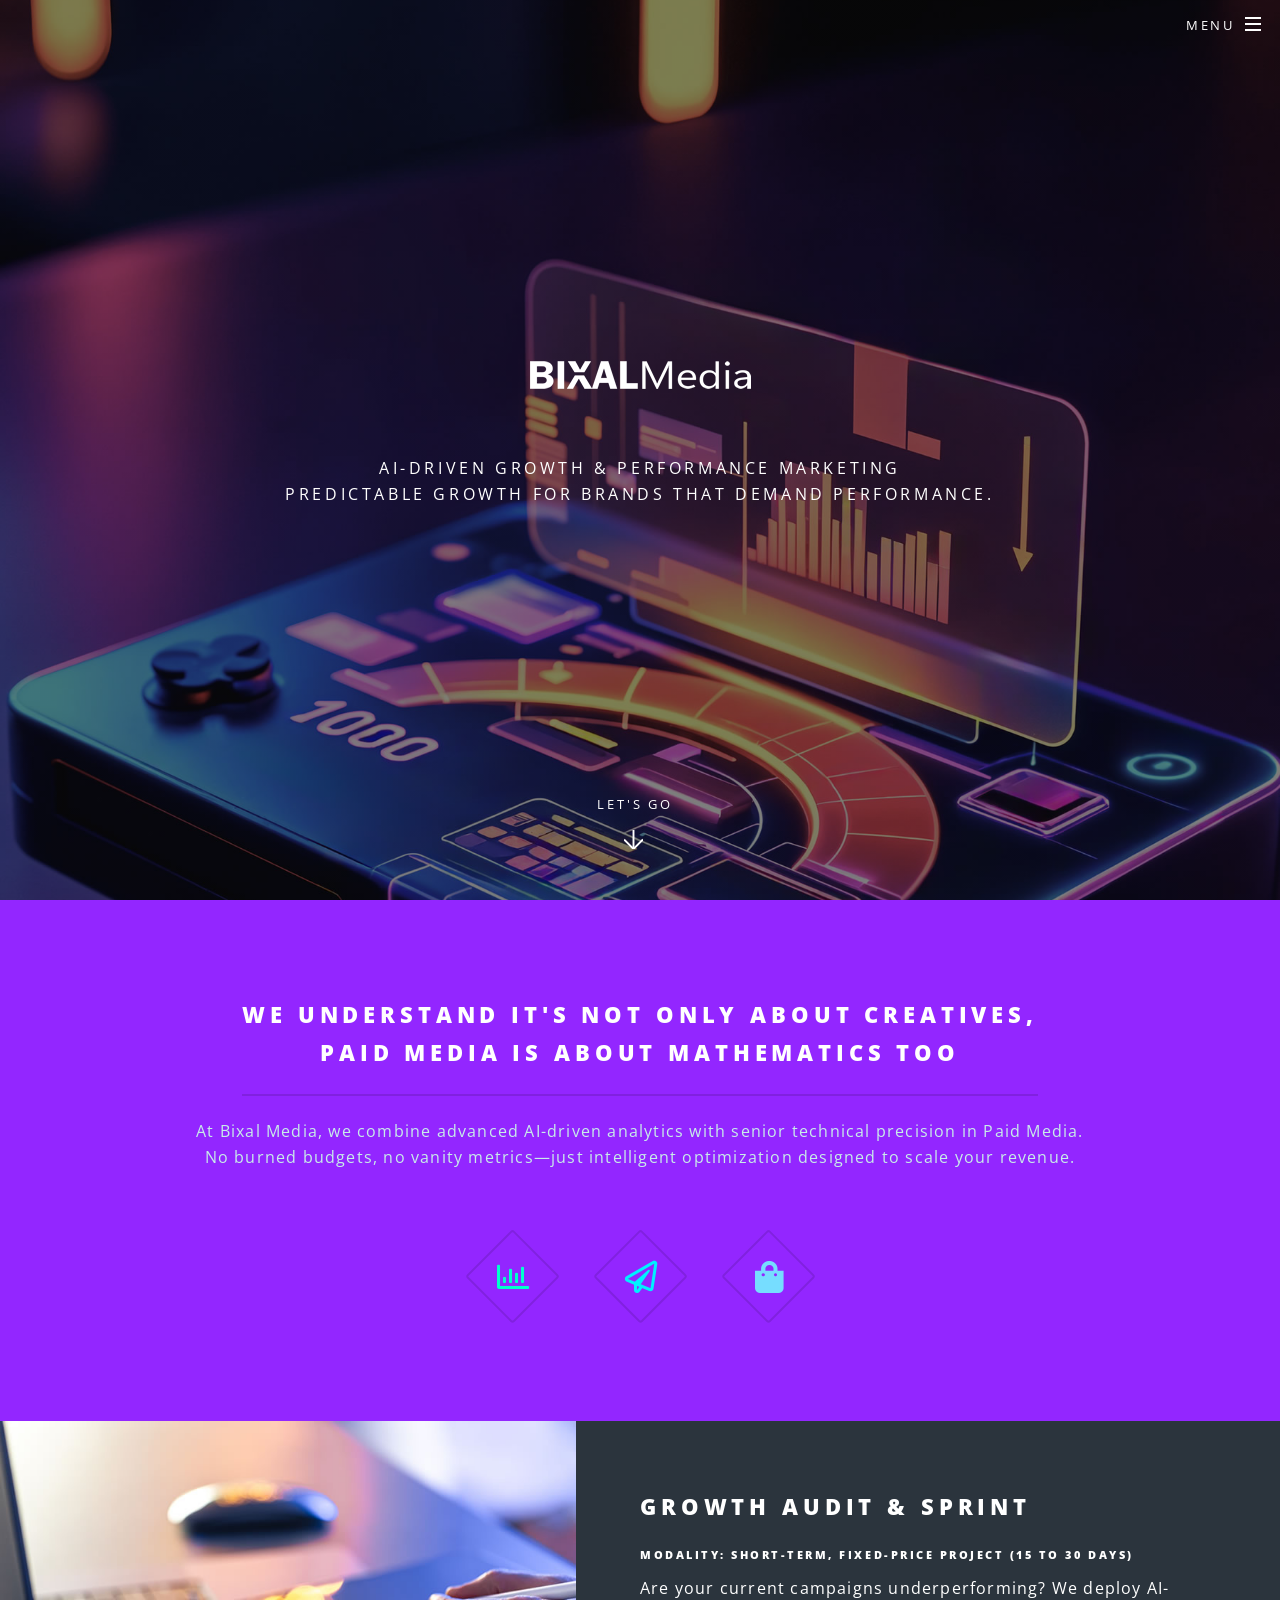
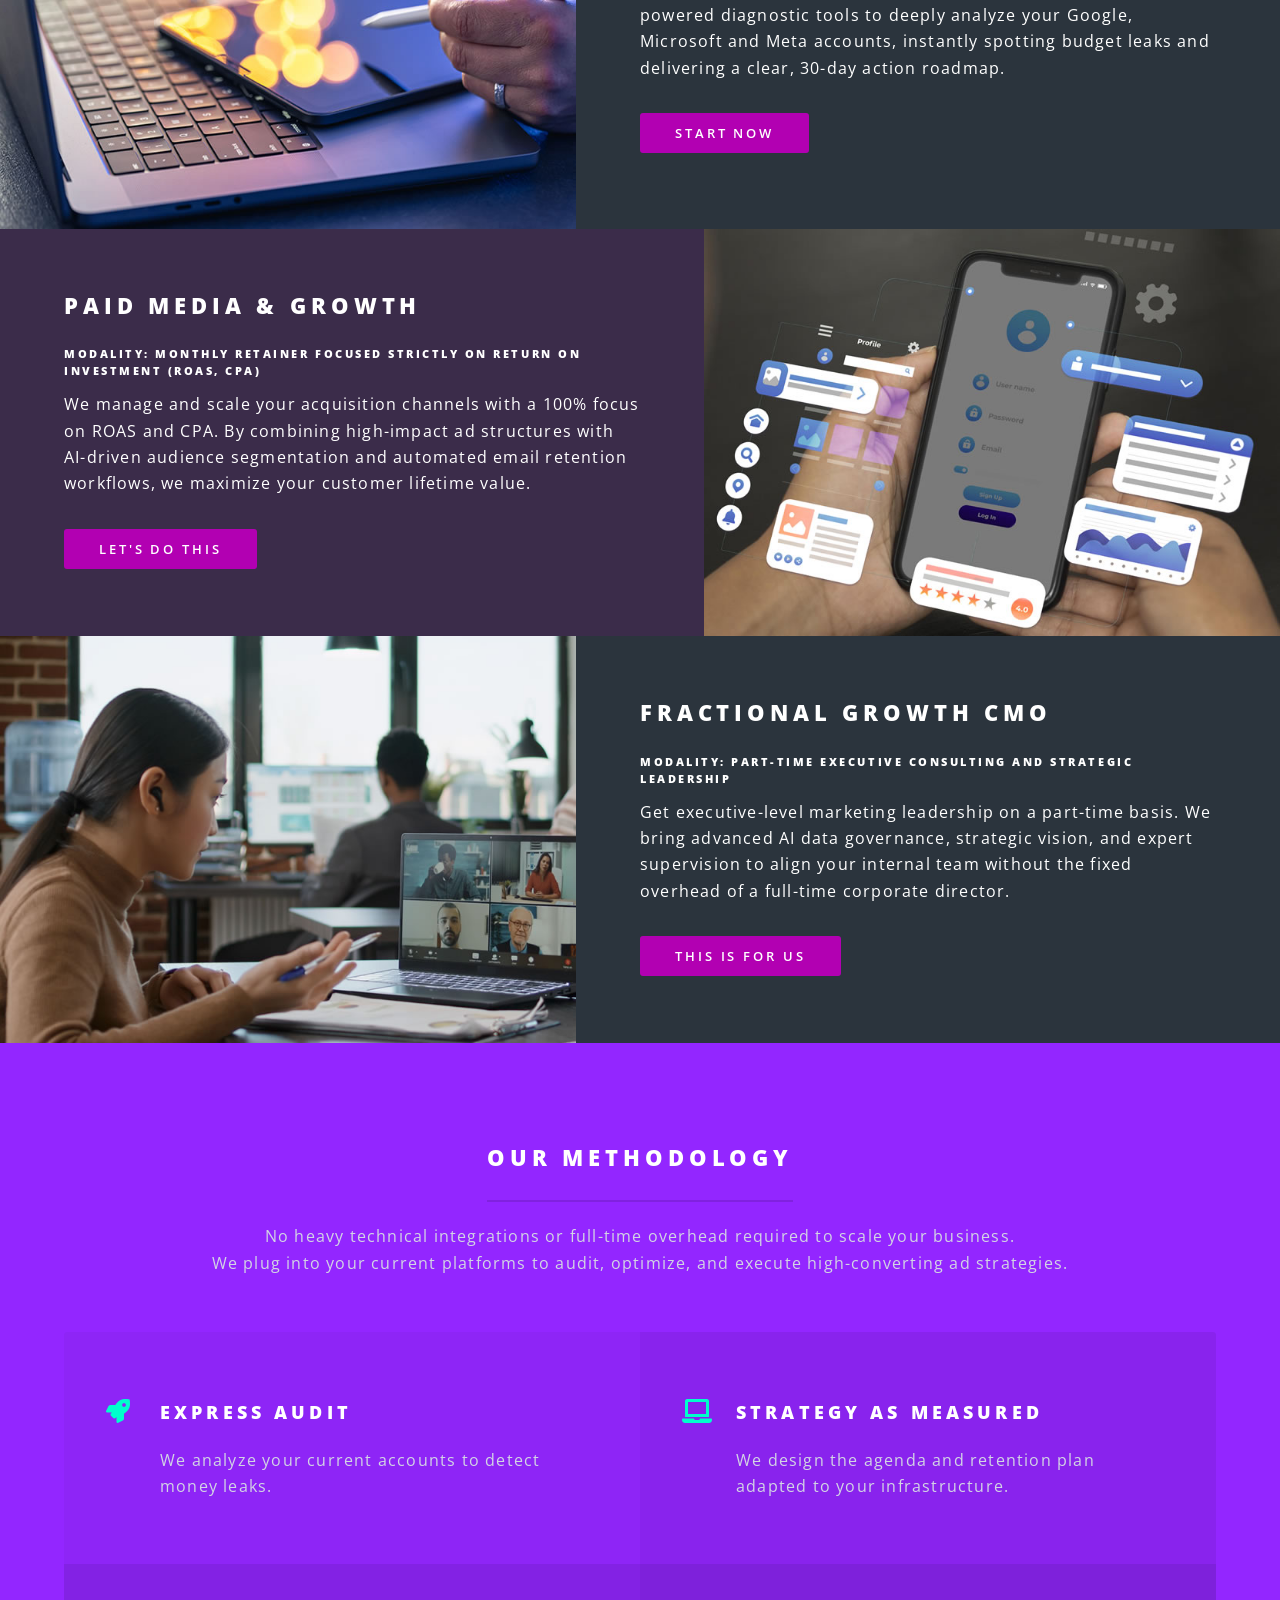
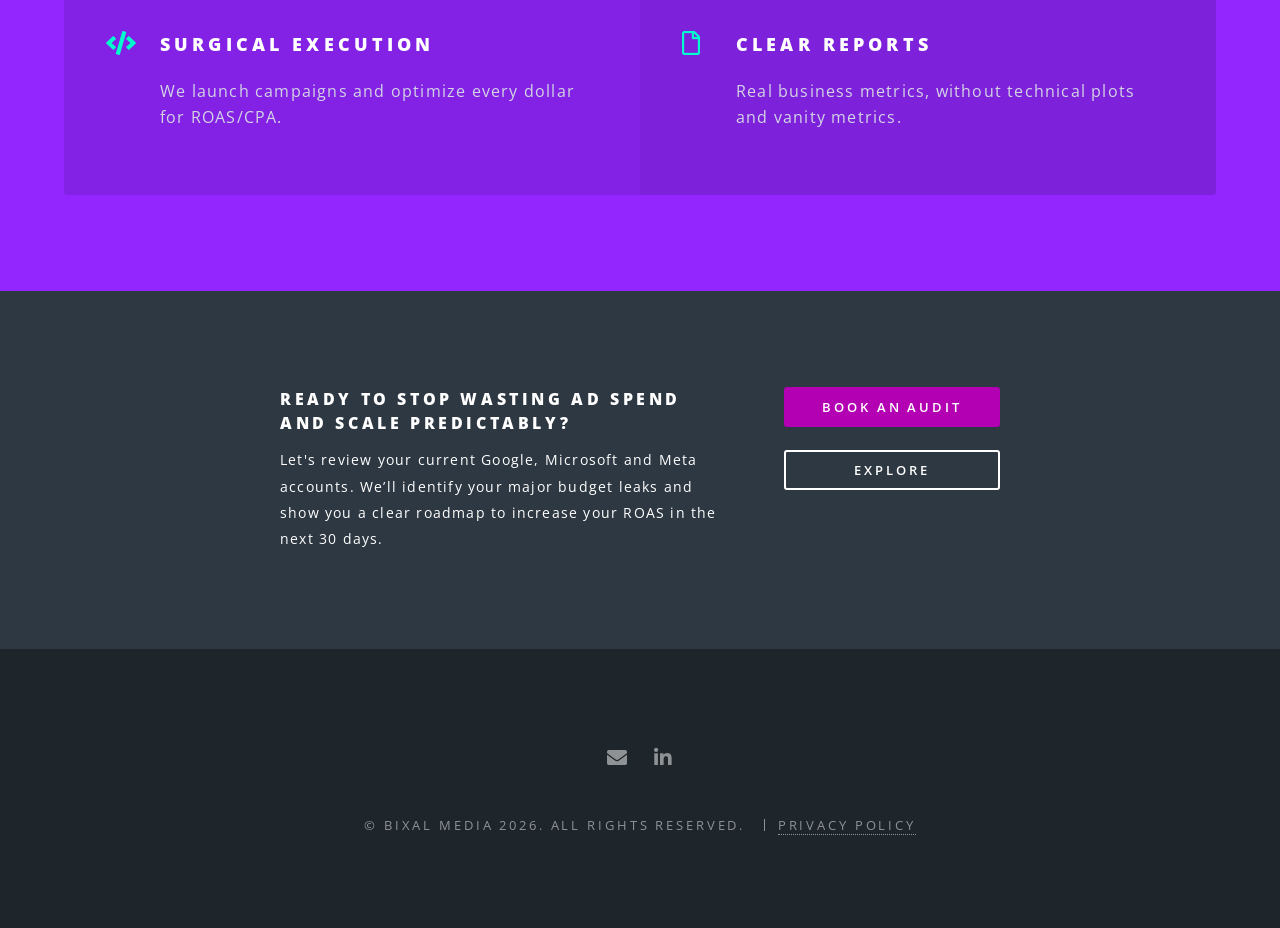
<file: index.html>
<!DOCTYPE HTML>
<!--
    Spectral by HTML5 UP
    html5up.net | @ajlkn
    Free for personal and commercial use under the CCA 3.0 license (html5up.net/license)
-->
<html>
    <head>
        <title>Bixal Media | AI-Driven Growth & Paid Media Agency</title>
        <meta charset="utf-8" />
        <link rel="icon" type="image/x-icon" href="images/favicon.ico" />
        <meta name="viewport" content="width=device-width, initial-scale=1, user-scalable=no" />
        <link rel="stylesheet" href="assets/css/main.css" />
        <link rel="stylesheet" href="assets/css/fontawesome-all.min.css" />
        <noscript><link rel="stylesheet" href="assets/css/noscript.css" /></noscript>
        <script>function initApollo(){var n=Math.random().toString(36).substring(7),o=document.createElement("script");
o.src="https://assets.apollo.io/micro/website-tracker/tracker.iife.js?nocache="+n,o.async=!0,o.defer=!0,
o.onload=function(){window.trackingFunctions.onLoad({appId:"6af3b6196825a4000ca5fc18"})},
document.head.appendChild(o)}initApollo();</script>
    </head>
    <body class="landing is-preload">

        <!-- Page Wrapper -->
            <div id="page-wrapper">

                <!-- Header -->
                    <header id="header" class="alt">
                        <h1><a href="index.html"><img src="images/logobar.png" alt="Bixal Media Logo" /></a></h1>
                        <nav id="nav">
                            <ul>
                                <li class="special">
                                    <a href="#menu" class="menuToggle"><span>Menu</span></a>
                                    <div id="menu">
                                        <ul>
                                            <li><a href="index.html">Home</a></li>
                                            <li><a href="growthauditandsprint.html">Growth Audit & Sprint</a></li>
                                            <li><a href="paidmediaandgrowth.html">Paid Media & Growth</a></li>
                                            <li><a href="fractionalgrowthcmo.html">Fractional Growth CMO</a></li>
                                            <li><a href="mailto:jonathan@bixalmedia.com">Get in touch</a></li>
                                        </ul>
                                    </div>
                                </li>
                            </ul>
                        </nav>
                    </header>

                <!-- Banner -->
                    <section id="banner">
                        <div class="inner">
                            <img src="images/logo.png" alt="Bixal Media" />
                            <p><br /></p>
                            <p>AI-DRIVEN GROWTH & PERFORMANCE MARKETING<br />
                            Predictable growth for brands that demand performance.</p>
                        </div>
                        <a href="#one" class="more scrolly">Let's go</a>
                    </section>

                <!-- One -->
                    <section id="one" class="wrapper style1 special">
                        <div class="inner">
                            <header class="major">
                                <h2>We understand it's not only about creatives,<br />
                                Paid Media is about mathematics too</h2>
                                <p>At Bixal Media, we combine advanced AI-driven analytics with senior technical precision in Paid Media.<br />
                                No burned budgets, no vanity metrics—just intelligent optimization designed to scale your revenue.</p>
                            </header>
                            <ul class="icons major">
                                <li><span class="icon fa-chart-bar major style1"><span class="label">Analytics</span></span></li>
                                <li><span class="icon fa-paper-plane major style2"><span class="label">Outreach</span></span></li>
                                <li><span class="icon solid fa-shopping-bag major style3"><span class="label">Ecommerce</span></span></li>
                            </ul>
                        </div>
                    </section>

                <!-- Two -->
                    <section id="two" class="wrapper alt style2">
                        <section class="spotlight">
                            <div class="image"><img src="images/services01.jpg" alt="Growth Audit & Sprint" /></div>
                            <div class="content">
                                <h2>Growth Audit & Sprint</h2>
                                <h6>Modality: Short-term, fixed-price project (15 to 30 days)</h6>
                                <p>Are your current campaigns underperforming? We deploy AI-powered diagnostic tools to deeply
                                analyze your Google, Microsoft and Meta accounts, instantly spotting budget leaks and
                                delivering a clear, 30-day action roadmap.</p>
                                <ul class="actions stacked">
                                    <li><a href="growthauditandsprint.html" class="button primary small">Start now</a></li>
                                </ul>
                            </div>
                        </section>
                        <section class="spotlight">
                            <div class="image"><img src="images/services02.jpg" alt="Paid Media & Growth" /></div>
                            <div class="content">
                                <h2>Paid Media & Growth</h2>
                                <h6>Modality: Monthly retainer focused strictly on return on investment (ROAS, CPA)</h6>
                                <p>We manage and scale your acquisition channels with a 100% focus on ROAS and CPA. By combining
                                high-impact ad structures with AI-driven audience segmentation and automated email retention
                                workflows, we maximize your customer lifetime value.</p>
                                <ul class="actions stacked">
                                    <li><a href="paidmediaandgrowth.html" class="button primary small">Let's do this</a></li>
                                </ul>
                            </div>
                        </section>
                        <section class="spotlight">
                            <div class="image"><img src="images/services03.jpg" alt="Fractional Growth CMO" /></div>
                            <div class="content">
                                <h2>Fractional Growth CMO</h2>
                                <h6>Modality: Part-time executive consulting and strategic leadership</h6>
                                <p>Get executive-level marketing leadership on a part-time basis. We bring advanced AI data governance,
                                strategic vision, and expert supervision to align your internal team without the fixed overhead of a
                                full-time corporate director.</p>
                                <ul class="actions stacked">
                                    <li><a href="fractionalgrowthcmo.html" class="button primary small">This is for us</a></li>
                                </ul>
                            </div>
                        </section>
                    </section>

                <!-- Three -->
                    <section id="three" class="wrapper style3 special">
                        <div class="inner">
                            <header class="major">
                                <h2>Our methodology</h2>
                                <p>No heavy technical integrations or full-time overhead required to scale your business.<br />
                                We plug into your current platforms to audit, optimize, and execute high-converting ad strategies.</p>
                            </header>
                            <ul class="features">
                                <li class="icon solid fa-rocket">
                                    <h3>Express Audit</h3>
                                    <p>We analyze your current accounts to detect money leaks.</p>
                                </li>
                                <li class="icon solid fa-laptop">
                                    <h3>Strategy as Measured</h3>
                                    <p>We design the agenda and retention plan adapted to your infrastructure.</p>
                                </li>
                                <li class="icon solid fa-code">
                                    <h3>Surgical Execution</h3>
                                    <p>We launch campaigns and optimize every dollar for ROAS/CPA.</p>
                                </li>
                                <li class="icon fa-file">
                                    <h3>Clear Reports</h3>
                                    <p>Real business metrics, without technical plots and vanity metrics.</p>
                                </li>
                            </ul>
                        </div>
                    </section>

                <!-- CTA -->
                    <section id="cta" class="wrapper style4">
                        <div class="inner">
                            <header>
                                <h4>Ready to stop wasting ad spend and scale predictably?</h4>
                                <p>Let's review your current Google, Microsoft and Meta accounts. We’ll identify your major
                                budget leaks and show you a clear roadmap to increase your ROAS in the next 30 days.</p>
                            </header>
                            <ul class="actions stacked">
                                <li><a href="https://calendar.app.google/JxjSVGL3PiQf3pKW9" class="button fit primary" target="_blank"
                                rel="noopener noreferrer">Book an Audit</a></li>
                                <li><a href="growthauditandsprint.html" class="button fit">Explore</a></li>
                            </ul>
                        </div>
                    </section>

                <!-- Footer -->
                    <footer id="footer">
                        <ul class="icons">
                             <li><a href="mailto:jonathan@bixalmedia.com" class="icon solid fa-envelope">
                            <span class="label">Email</span></a></li>
                             <li><a href="https://www.linkedin.com/company/bixal-media" target="_blank" class="icon brands fa-linkedin-in">
                            <span class="label">LinkedIn</span></a></li>
                        </ul>
                        <ul class="copyright">
                           <li>&copy; Bixal Media 2026. All rights reserved.</li>
                           <li><a href="privacypolicy.html">Privacy policy</a></li>
                        </ul>
                    </footer>

            </div>

        <!-- Scripts -->
            <script src="assets/js/jquery.min.js"></script>
            <script src="assets/js/jquery.scrollex.min.js"></script>
            <script src="assets/js/jquery.scrolly.min.js"></script>
            <script src="assets/js/browser.min.js"></script>
            <script src="assets/js/breakpoints.min.js"></script>
            <script src="assets/js/util.js"></script>
            <script src="assets/js/main.js"></script>

    </body>
</html>
</file>
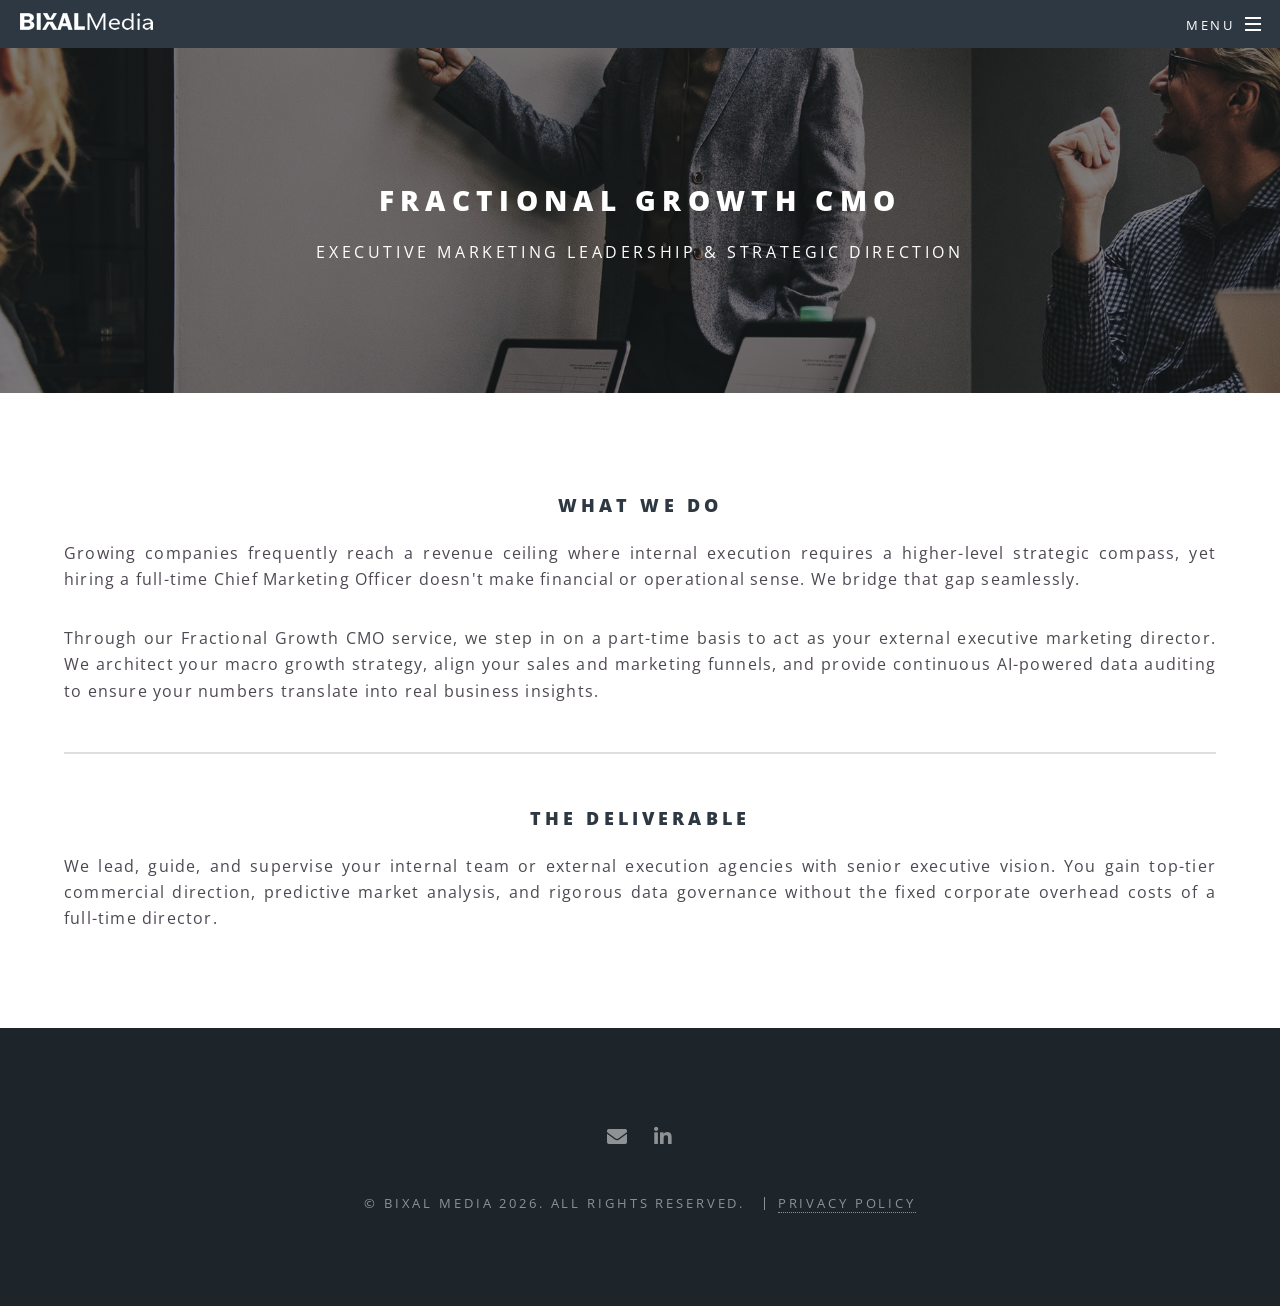
<file: fractionalgrowthcmo.html>
<!DOCTYPE HTML>
<!--
	Spectral by HTML5 UP
	html5up.net | @ajlkn
	Free for personal and commercial use under the CCA 3.0 license (html5up.net/license)
-->
<html>
	<head>
		<title>BIxal Media | Fractional Growth CMO</title>
		<meta charset="utf-8" />
		<link rel="icon" type="image/x-icon" href="images/favicon.ico" />
		<meta name="viewport" content="width=device-width, initial-scale=1, user-scalable=no" />
		<link rel="stylesheet" href="assets/css/main.css" />
		<noscript><link rel="stylesheet" href="assets/css/noscript.css" /></noscript>
		<script>function initApollo(){var n=Math.random().toString(36).substring(7),o=document.createElement("script");
o.src="https://assets.apollo.io/micro/website-tracker/tracker.iife.js?nocache="+n,o.async=!0,o.defer=!0,
o.onload=function(){window.trackingFunctions.onLoad({appId:"6af3b6196825a4000ca5fc18"})},
document.head.appendChild(o)}initApollo();</script>
	</head>
	<body class="is-preload">

		<!-- Page Wrapper -->
			<div id="page-wrapper">

				<!-- Header -->
					<header id="header">
						<h1><a href="index.html"><img src="images/logobar.png"></img></a></h1>
						<nav id="nav">
							<ul>
								<li class="special">
									<a href="#menu" class="menuToggle"><span>Menu</span></a>
									<div id="menu">
										<ul>
											<li><a href="index.html">Home</a></li>
											<li><a href="growthauditandsprint.html">Growth Audit & Sprint</a></li>
											<li><a href="paidmediaandgrowth.html">Paid Media & Growth</a></li>
											<li><a href="fractionalgrowthcmo.html">Fractional Growth CMO</a></li>
											<li><a href="mailto:jonathan@bixalmedia.com">Get in touch</a></li>
										</ul>
									</div>
								</li>
							</ul>
						</nav>
					</header>

				<!-- Main -->
					<article id="main">
						<header style="background-image: linear-gradient(rgba(0, 0, 0, 0.5), rgba(0, 0, 0, 0.5)),
						url('images/bannerservice03.jpg'); background-size: cover; background-position: center;">
							<h2>Fractional Growth CMO</h2>
							<p>EXECUTIVE MARKETING LEADERSHIP & STRATEGIC DIRECTION</p>
						</header>
						<section class="wrapper style5">
							<div class="inner">

								<h3 style="text-align: center;">What we do</h3>
								<p style="text-align: justify;">Growing companies frequently reach a revenue ceiling where internal execution
								requires a higher-level strategic compass, yet hiring a full-time Chief Marketing Officer doesn't make
								financial or operational sense. We bridge that gap seamlessly.</p>

								<p style="text-align: justify;">Through our Fractional Growth CMO service, we step in on a part-time basis
								to act as your external executive marketing director. We architect your macro growth strategy, align your
								sales and marketing funnels, and provide continuous AI-powered data auditing to ensure your numbers
								translate into real business insights.</p>

								<hr />

								<h3 style="text-align: center;">The Deliverable</h3>
								<p style="text-align: justify;">We lead, guide, and supervise your internal team or external execution
								agencies with senior executive vision. You gain top-tier commercial direction, predictive market analysis,
								and rigorous data governance without the fixed corporate overhead costs of a full-time director.</p>

							</div>
						</section>
					</article>

                <!-- Footer -->
                    <footer id="footer">
                        <ul class="icons">
                             <li><a href="mailto:jonathan@bixalmedia.com" class="icon solid fa-envelope">
                            <span class="label">Email</span></a></li>
                             <li><a href="https://www.linkedin.com/company/bixal-media" target="_blank" class="icon brands fa-linkedin-in">
                            <span class="label">LinkedIn</span></a></li>
                        </ul>
                        <ul class="copyright">
                           <li>&copy; Bixal Media 2026. All rights reserved.</li>
                           <li><a href="privacypolicy.html">Privacy policy</a></li>
                        </ul>
                    </footer>

			</div>

		<!-- Scripts -->
			<script src="assets/js/jquery.min.js"></script>
			<script src="assets/js/jquery.scrollex.min.js"></script>
			<script src="assets/js/jquery.scrolly.min.js"></script>
			<script src="assets/js/browser.min.js"></script>
			<script src="assets/js/breakpoints.min.js"></script>
			<script src="assets/js/util.js"></script>
			<script src="assets/js/main.js"></script>

	</body>
</html>
</file>
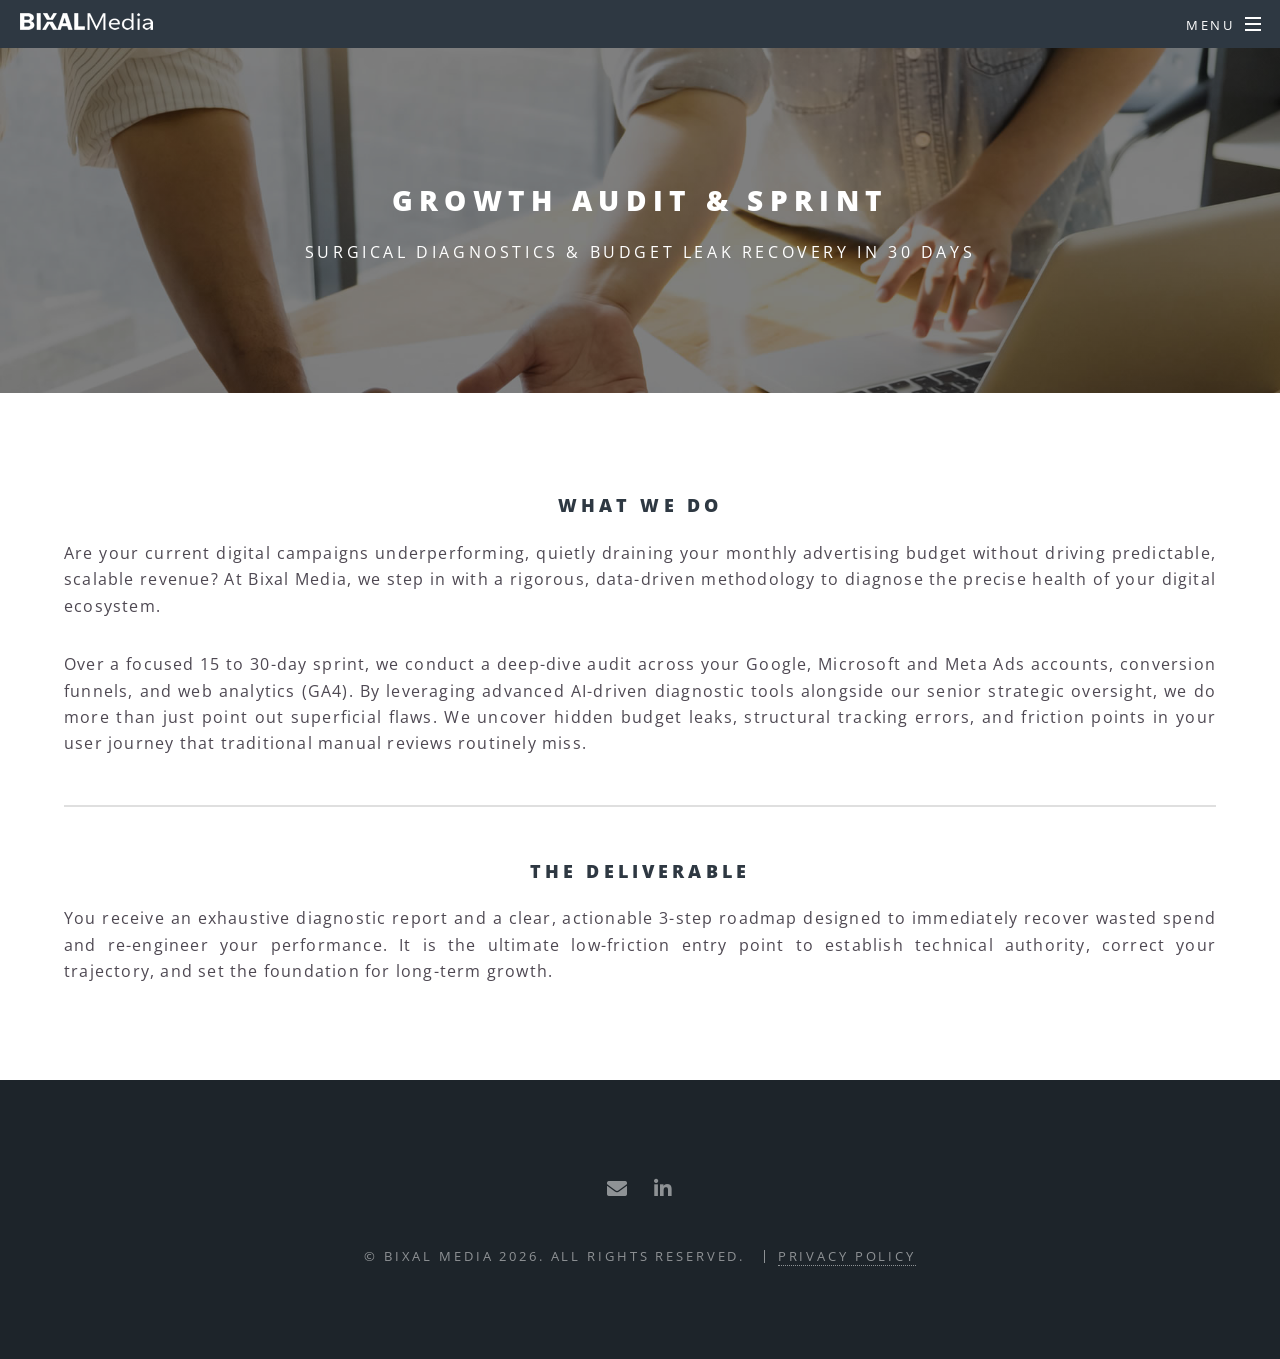
<file: growthauditandsprint.html>
<!DOCTYPE HTML>
<!--
	Spectral by HTML5 UP
	html5up.net | @ajlkn
	Free for personal and commercial use under the CCA 3.0 license (html5up.net/license)
-->
<html>
	<head>
		<title>BIxal Media | Growth Audit & Sprint</title>
		<meta charset="utf-8" />
		<link rel="icon" type="image/x-icon" href="images/favicon.ico" />
		<meta name="viewport" content="width=device-width, initial-scale=1, user-scalable=no" />
		<link rel="stylesheet" href="assets/css/main.css" />
		<noscript><link rel="stylesheet" href="assets/css/noscript.css" /></noscript>
		<script>function initApollo(){var n=Math.random().toString(36).substring(7),o=document.createElement("script");
o.src="https://assets.apollo.io/micro/website-tracker/tracker.iife.js?nocache="+n,o.async=!0,o.defer=!0,
o.onload=function(){window.trackingFunctions.onLoad({appId:"6af3b6196825a4000ca5fc18"})},
document.head.appendChild(o)}initApollo();</script>
	</head>
	<body class="is-preload">

		<!-- Page Wrapper -->
			<div id="page-wrapper">

				<!-- Header -->
					<header id="header">
						<h1><a href="index.html"><img src="images/logobar.png"></img></a></h1>
						<nav id="nav">
							<ul>
								<li class="special">
									<a href="#menu" class="menuToggle"><span>Menu</span></a>
									<div id="menu">
										<ul>
											<li><a href="index.html">Home</a></li>
											<li><a href="growthauditandsprint.html">Growth Audit & Sprint</a></li>
											<li><a href="paidmediaandgrowth.html">Paid Media & Growth</a></li>
											<li><a href="fractionalgrowthcmo.html">Fractional Growth CMO</a></li>
											<li><a href="mailto:jonathan@bixalmedia.com">Get in touch</a></li>
										</ul>
									</div>
								</li>
							</ul>
						</nav>
					</header>

				<!-- Main -->
					<article id="main">
					<header style="background-image: linear-gradient(rgba(0, 0, 0, 0.5), rgba(0, 0, 0, 0.5)),
					url('images/bannerservice01.jpg'); background-size: cover; background-position: center;">
							<h2>Growth Audit & Sprint</h2>
							<p>SURGICAL DIAGNOSTICS & BUDGET LEAK RECOVERY IN 30 DAYS</p>
						</header>
						<section class="wrapper style5">
							<div class="inner">

								<h3 style="text-align: center;">What we do</h3>
								<p style="text-align: justify;">Are your current digital campaigns underperforming, quietly draining your
								monthly advertising budget without driving predictable, scalable revenue? At Bixal Media, we step in with
								a rigorous, data-driven methodology to diagnose the precise health of your digital ecosystem.</p>

								<p style="text-align: justify;">Over a focused 15 to 30-day sprint, we conduct a deep-dive audit across
								your Google, Microsoft and Meta Ads accounts, conversion funnels, and web analytics (GA4). By leveraging
								advanced AI-driven diagnostic tools alongside our senior strategic oversight, we do more than just point out
								superficial flaws. We uncover hidden budget leaks, structural tracking errors, and friction points in your
								user journey that traditional manual reviews routinely miss.</p>

								<hr />

								<h3 style="text-align: center;">The Deliverable</h3>
								<p style="text-align: justify;">You receive an exhaustive diagnostic report and a clear, actionable 3-step
								roadmap designed to immediately recover wasted spend and re-engineer your performance. It is the ultimate
								low-friction entry point to establish technical authority, correct your trajectory, and set the foundation
								for long-term growth.</p>

							</div>
						</section>
					</article>

                <!-- Footer -->
                    <footer id="footer">
                        <ul class="icons">
                             <li><a href="mailto:jonathan@bixalmedia.com" class="icon solid fa-envelope">
                            <span class="label">Email</span></a></li>
                             <li><a href="https://www.linkedin.com/company/bixal-media" target="_blank" class="icon brands fa-linkedin-in">
                            <span class="label">LinkedIn</span></a></li>
                        </ul>
                        <ul class="copyright">
                           <li>&copy; Bixal Media 2026. All rights reserved.</li>
                           <li><a href="privacypolicy.html">Privacy policy</a></li>
                        </ul>
                    </footer>

			</div>

		<!-- Scripts -->
			<script src="assets/js/jquery.min.js"></script>
			<script src="assets/js/jquery.scrollex.min.js"></script>
			<script src="assets/js/jquery.scrolly.min.js"></script>
			<script src="assets/js/browser.min.js"></script>
			<script src="assets/js/breakpoints.min.js"></script>
			<script src="assets/js/util.js"></script>
			<script src="assets/js/main.js"></script>

	</body>
</html>
</file>
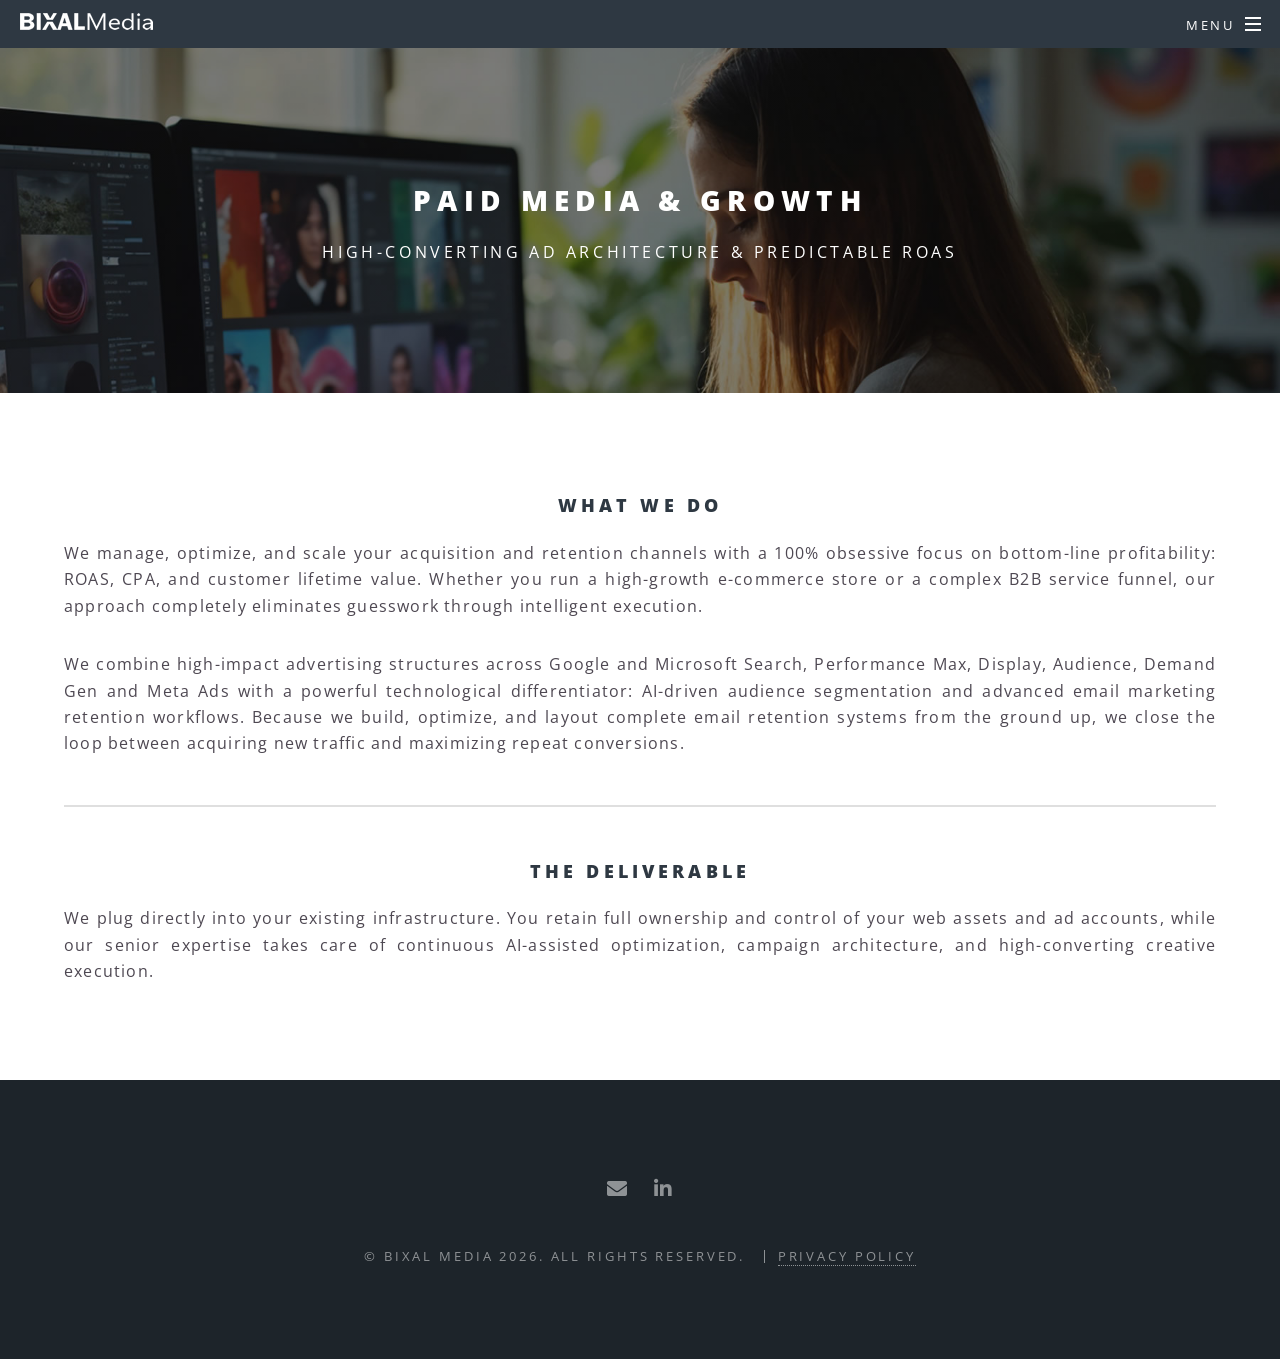
<file: paidmediaandgrowth.html>
<!DOCTYPE HTML>
<!--
	Spectral by HTML5 UP
	html5up.net | @ajlkn
	Free for personal and commercial use under the CCA 3.0 license (html5up.net/license)
-->
<html>
	<head>
		<title>BIxal Media | Paid Media & Growth</title>
		<meta charset="utf-8" />
		<link rel="icon" type="image/x-icon" href="images/favicon.ico" />
		<meta name="viewport" content="width=device-width, initial-scale=1, user-scalable=no" />
		<link rel="stylesheet" href="assets/css/main.css" />
		<noscript><link rel="stylesheet" href="assets/css/noscript.css" /></noscript>
		<script>function initApollo(){var n=Math.random().toString(36).substring(7),o=document.createElement("script");
o.src="https://assets.apollo.io/micro/website-tracker/tracker.iife.js?nocache="+n,o.async=!0,o.defer=!0,
o.onload=function(){window.trackingFunctions.onLoad({appId:"6af3b6196825a4000ca5fc18"})},
document.head.appendChild(o)}initApollo();</script>
	</head>
	<body class="is-preload">

		<!-- Page Wrapper -->
			<div id="page-wrapper">

				<!-- Header -->
					<header id="header">
						<h1><a href="index.html"><img src="images/logobar.png"></img></a></h1>
						<nav id="nav">
							<ul>
								<li class="special">
									<a href="#menu" class="menuToggle"><span>Menu</span></a>
									<div id="menu">
										<ul>
											<li><a href="index.html">Home</a></li>
											<li><a href="growthauditandsprint.html">Growth Audit & Sprint</a></li>
											<li><a href="paidmediaandgrowth.html">Paid Media & Growth</a></li>
											<li><a href="fractionalgrowthcmo.html">Fractional Growth CMO</a></li>
											<li><a href="mailto:jonathan@bixalmedia.com">Get in touch</a></li>
										</ul>
									</div>
								</li>
							</ul>
						</nav>
					</header>

				<!-- Main -->
					<article id="main">
						<header style="background-image: linear-gradient(rgba(0, 0, 0, 0.5), rgba(0, 0, 0, 0.5)),
						url('images/bannerservice02.jpg'); background-size: cover; background-position: center;">
							<h2>Paid Media & Growth</h2>
							<p>HIGH-CONVERTING AD ARCHITECTURE & PREDICTABLE ROAS</p>
						</header>
						<section class="wrapper style5">
							<div class="inner">

								<h3 style="text-align: center;">What we do</h3>
								<p style="text-align: justify;">We manage, optimize, and scale your acquisition and retention channels with a
								100% obsessive focus on bottom-line profitability: ROAS, CPA, and customer lifetime value. Whether you run a
								high-growth e-commerce store or a complex B2B service funnel, our approach completely eliminates guesswork
								through intelligent execution.</p>

								<p style="text-align: justify;">We combine high-impact advertising structures across Google and
								Microsoft Search, Performance Max, Display, Audience, Demand Gen and Meta Ads with a powerful technological
								differentiator: AI-driven audience segmentation and advanced email marketing retention workflows. Because we
								build, optimize, and layout complete email retention systems from the ground up, we close the loop between
								acquiring new traffic and maximizing repeat conversions.</p>

								<hr />

								<h3 style="text-align: center;">The Deliverable</h3>
								<p style="text-align: justify;">We plug directly into your existing infrastructure. You retain full ownership 
								and control of your web assets and ad accounts, while our senior expertise takes care of continuous
								AI-assisted optimization, campaign architecture, and high-converting creative execution.</p>

							</div>
						</section>
					</article>

                <!-- Footer -->
                    <footer id="footer">
                        <ul class="icons">
                             <li><a href="mailto:jonathan@bixalmedia.com" class="icon solid fa-envelope">
                            <span class="label">Email</span></a></li>
                             <li><a href="https://www.linkedin.com/company/bixal-media" target="_blank" class="icon brands fa-linkedin-in">
                            <span class="label">LinkedIn</span></a></li>
                        </ul>
                        <ul class="copyright">
                           <li>&copy; Bixal Media 2026. All rights reserved.</li>
                           <li><a href="privacypolicy.html">Privacy policy</a></li>
                        </ul>
                    </footer>

			</div>

		<!-- Scripts -->
			<script src="assets/js/jquery.min.js"></script>
			<script src="assets/js/jquery.scrollex.min.js"></script>
			<script src="assets/js/jquery.scrolly.min.js"></script>
			<script src="assets/js/browser.min.js"></script>
			<script src="assets/js/breakpoints.min.js"></script>
			<script src="assets/js/util.js"></script>
			<script src="assets/js/main.js"></script>

	</body>
</html>
</file>
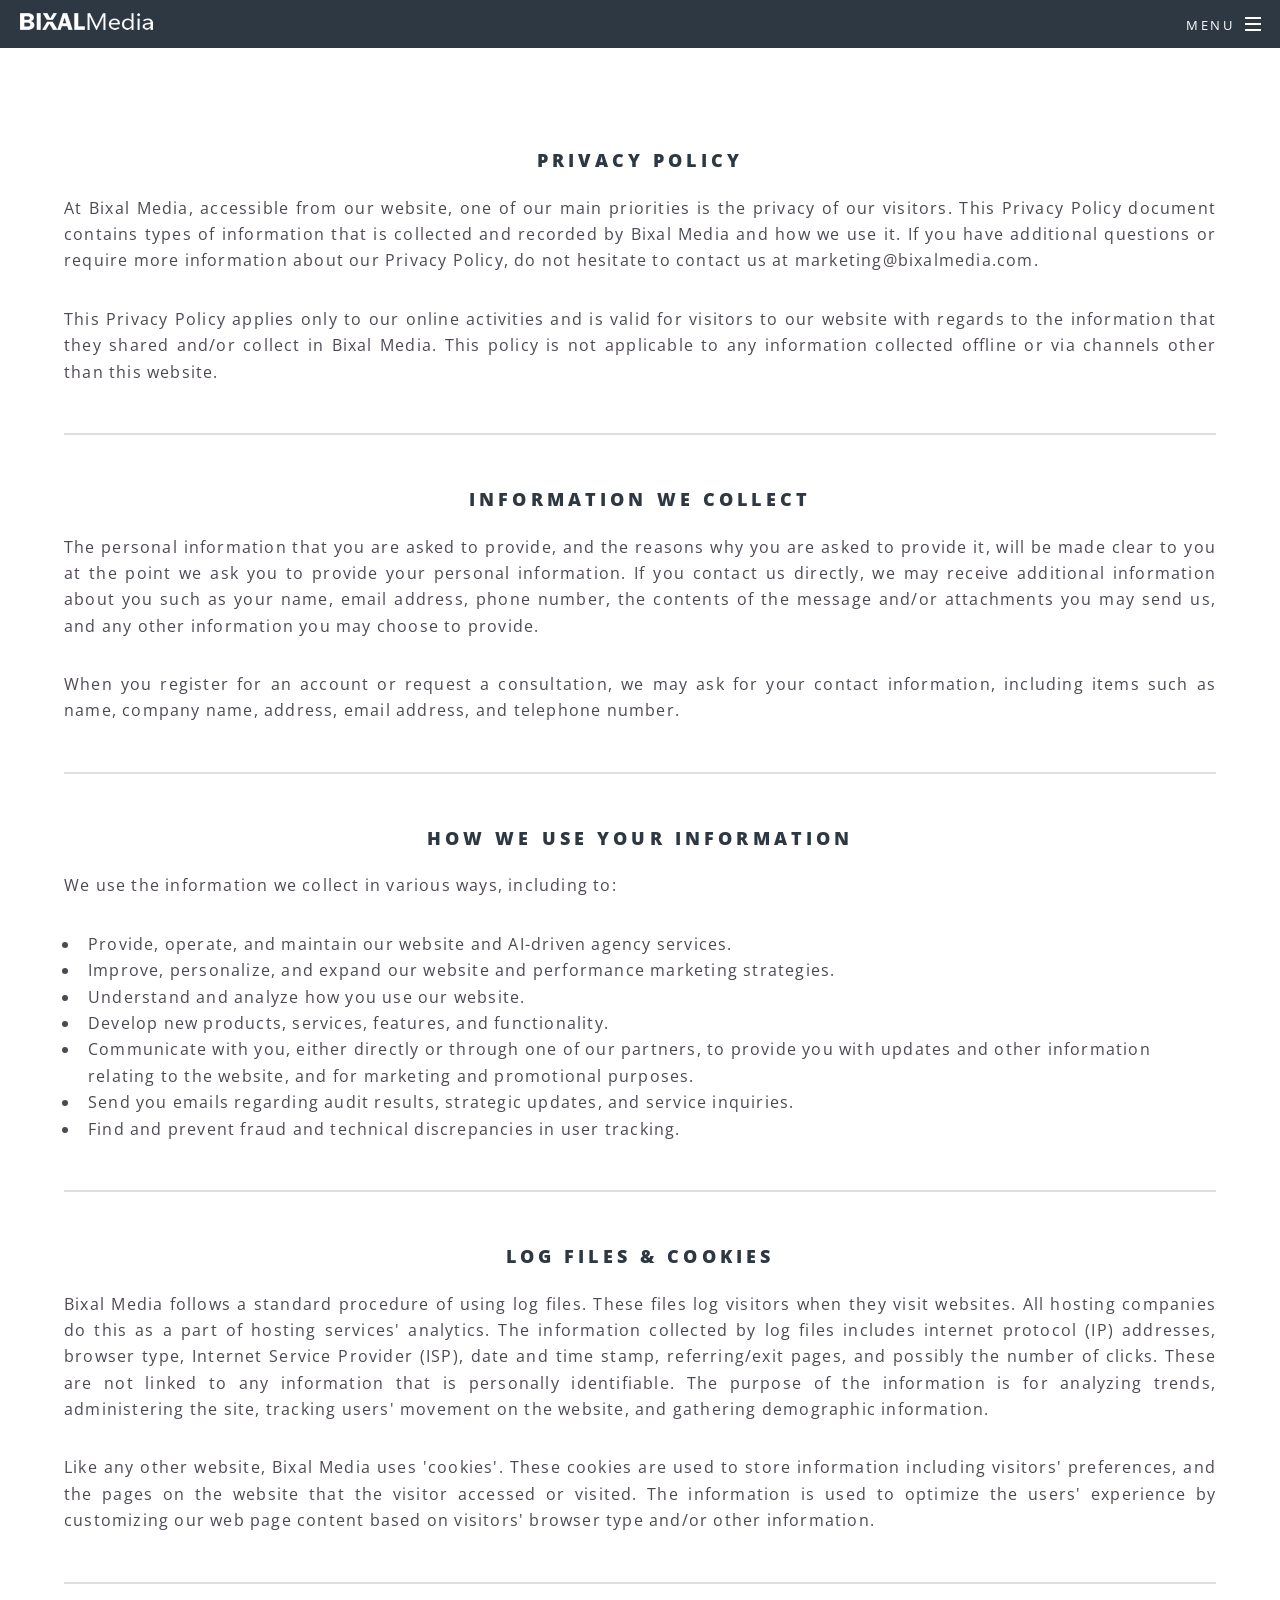
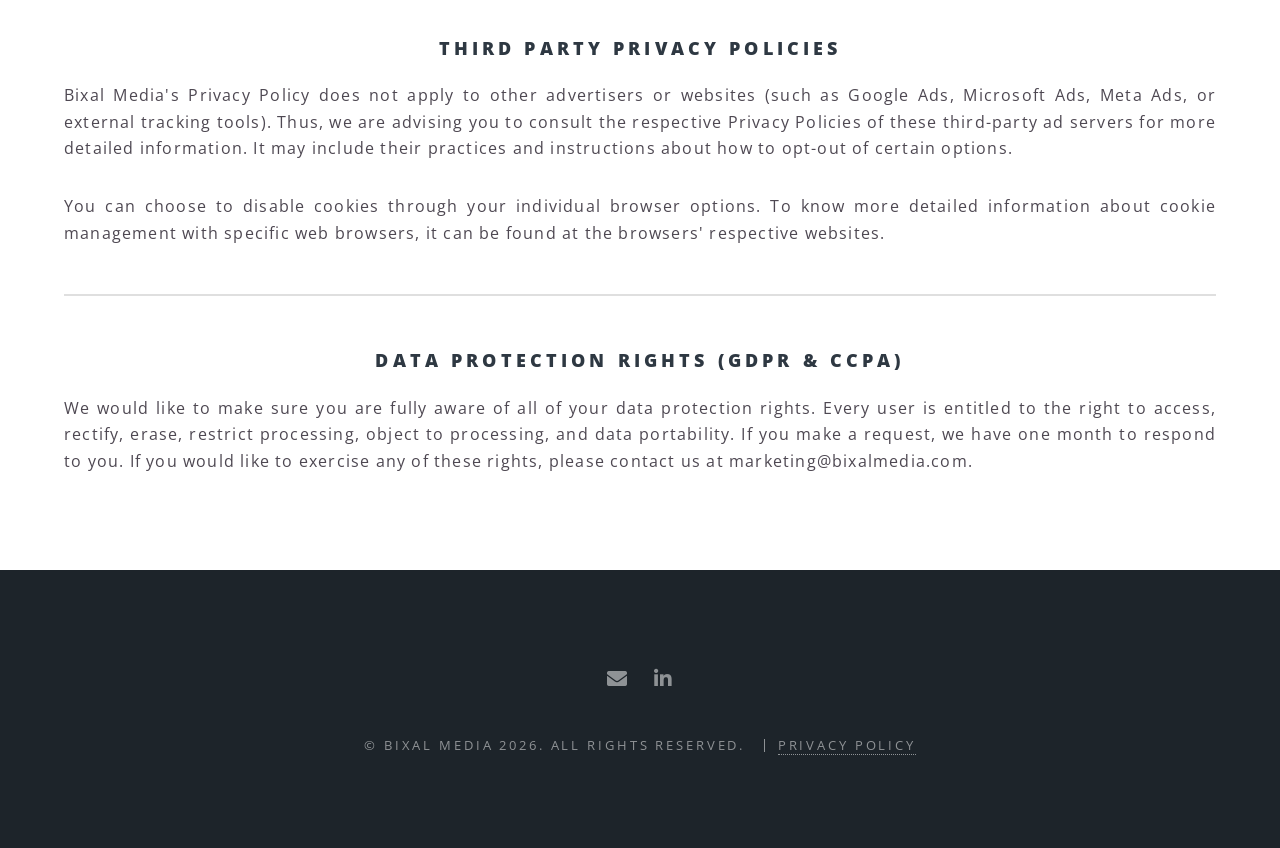
<file: privacypolicy.html>
<!DOCTYPE HTML>
<!--
    Spectral by HTML5 UP
    html5up.net | @ajlkn
    Free for personal and commercial use under the CCA 3.0 license (html5up.net/license)
-->
<html>
    <head>
        <title>Bixal Media | Privacy Policy</title>
        <meta charset="utf-8" />
        <link rel="icon" type="image/x-icon" href="images/favicon.ico" />
        <meta name="viewport" content="width=device-width, initial-scale=1, user-scalable=no" />
        <link rel="stylesheet" href="assets/css/main.css" />
        <noscript><link rel="stylesheet" href="assets/css/noscript.css" /></noscript>
        <script>function initApollo(){var n=Math.random().toString(36).substring(7),o=document.createElement("script");
o.src="https://assets.apollo.io/micro/website-tracker/tracker.iife.js?nocache="+n,o.async=!0,o.defer=!0,
o.onload=function(){window.trackingFunctions.onLoad({appId:"6af3b6196825a4000ca5fc18"})},
document.head.appendChild(o)}initApollo();</script>
    </head>
    <body class="is-preload">

        <!-- Page Wrapper -->
            <div id="page-wrapper">

                <!-- Header -->
                    <header id="header">
                        <h1><a href="index.html"><img src="images/logobar.png" alt="Bixal Media Logo" /></a></h1>
                        <nav id="nav">
                            <ul>
                                <li class="special">
                                    <a href="#menu" class="menuToggle"><span>Menu</span></a>
                                    <div id="menu">
                                        <ul>
                                            <li><a href="index.html">Home</a></li>
                                            <li><a href="growthauditandsprint.html">Growth Audit & Sprint</a></li>
                                            <li><a href="paidmediaandgrowth.html">Paid Media & Growth</a></li>
                                            <li><a href="fractionalgrowthcmo.html">Fractional Growth CMO</a></li>
                                            <li><a href="mailto:jonathan@bixalmedia.com">Get in touch</a></li>
                                        </ul>
                                    </div>
                                </li>
                            </ul>
                        </nav>
                    </header>

                <!-- Main -->
                    <article id="main">
                        <section class="wrapper style5">
                            <div class="inner">

                                <h3 style="text-align: center;">Privacy Policy</h3>
                                <p style="text-align: justify;">At Bixal Media, accessible from our website, one of our main priorities
                                is the privacy of our visitors. This Privacy Policy document contains types of information that is collected
                                and recorded by Bixal Media and how we use it. If you have additional questions or require more information
                                about our Privacy Policy, do not hesitate to contact us at marketing@bixalmedia.com.</p>

                                <p style="text-align: justify;">This Privacy Policy applies only to our online activities and is valid for
                                visitors to our website with regards to the information that they shared and/or collect in Bixal Media.
                                This policy is not applicable to any information collected offline or via channels other than this website.</p>

                                <hr />

                                <h3 style="text-align: center;">Information We Collect</h3>
                                <p style="text-align: justify;">The personal information that you are asked to provide, and the reasons why
                                you are asked to provide it, will be made clear to you at the point we ask you to provide your personal
                                information. If you contact us directly, we may receive additional information about you such as your name,
                                email address, phone number, the contents of the message and/or attachments you may send us, and any other
                                information you may choose to provide.</p>

                                <p style="text-align: justify;">When you register for an account or request a consultation, we may ask for
                                your contact information, including items such as name, company name, address, email address, and telephone
                                number.</p>

                                <hr />

                                <h3 style="text-align: center;">How We Use Your Information</h3>
                                <p style="text-align: justify;">We use the information we collect in various ways, including to:</p>
                                <ul>
                                    <li>Provide, operate, and maintain our website and AI-driven agency services.</li>
                                    <li>Improve, personalize, and expand our website and performance marketing strategies.</li>
                                    <li>Understand and analyze how you use our website.</li>
                                    <li>Develop new products, services, features, and functionality.</li>
                                    <li>Communicate with you, either directly or through one of our partners, to provide you with updates
                                    and other information relating to the website, and for marketing and promotional purposes.</li>
                                    <li>Send you emails regarding audit results, strategic updates, and service inquiries.</li>
                                    <li>Find and prevent fraud and technical discrepancies in user tracking.</li>
                                </ul>

                                <hr />

                                <h3 style="text-align: center;">Log Files & Cookies</h3>
                                <p style="text-align: justify;">Bixal Media follows a standard procedure of using log files. These files log
                                visitors when they visit websites. All hosting companies do this as a part of hosting services' analytics.
                                The information collected by log files includes internet protocol (IP) addresses, browser type, Internet
                                Service Provider (ISP), date and time stamp, referring/exit pages, and possibly the number of clicks. These
                                are not linked to any information that is personally identifiable. The purpose of the information is for
                                analyzing trends, administering the site, tracking users' movement on the website, and gathering demographic
                                information.</p>

                                <p style="text-align: justify;">Like any other website, Bixal Media uses 'cookies'. These cookies are used to
                                store information including visitors' preferences, and the pages on the website that the visitor accessed
                                or visited. The information is used to optimize the users' experience by customizing our web page content
                                based on visitors' browser type and/or other information.</p>

                                <hr />

                                <h3 style="text-align: center;">Third Party Privacy Policies</h3>
                                <p style="text-align: justify;">Bixal Media's Privacy Policy does not apply to other advertisers or websites
                                (such as Google Ads, Microsoft Ads, Meta Ads, or external tracking tools). Thus, we are advising you to
                                consult the respective Privacy Policies of these third-party ad servers for more detailed information.
                                It may include their practices and instructions about how to opt-out of certain options.</p>

                                <p style="text-align: justify;">You can choose to disable cookies through your individual browser options.
                                To know more detailed information about cookie management with specific web browsers, it can be found at the
                                browsers' respective websites.</p>

                                <hr />

                                <h3 style="text-align: center;">Data Protection Rights (GDPR & CCPA)</h3>
                                <p style="text-align: justify;">We would like to make sure you are fully aware of all of your data protection
                                rights. Every user is entitled to the right to access, rectify, erase, restrict processing, object to processing,
                                and data portability. If you make a request, we have one month to respond to you. If you would like to exercise
                                any of these rights, please contact us at marketing@bixalmedia.com.</p>

                            </div>
                        </section>
                    </article>

                <!-- Footer -->
                    <footer id="footer">
                        <ul class="icons">
                             <li><a href="mailto:jonathan@bixalmedia.com" class="icon solid fa-envelope">
                            <span class="label">Email</span></a></li>
                             <li><a href="https://www.linkedin.com/company/bixal-media" target="_blank" class="icon brands fa-linkedin-in">
                            <span class="label">LinkedIn</span></a></li>
                        </ul>
                        <ul class="copyright">
                           <li>&copy; Bixal Media 2026. All rights reserved.</li>
                           <li><a href="privacypolicy.html">Privacy policy</a></li>
                        </ul>
                    </footer>

            </div>

        <!-- Scripts -->
            <script src="assets/js/jquery.min.js"></script>
            <script src="assets/js/jquery.scrollex.min.js"></script>
            <script src="assets/js/jquery.scrolly.min.js"></script>
            <script src="assets/js/browser.min.js"></script>
            <script src="assets/js/breakpoints.min.js"></script>
            <script src="assets/js/util.js"></script>
            <script src="assets/js/main.js"></script>

    </body>
</html>
</file>
<file: assets/css/noscript.css>
/*
	Spectral by HTML5 UP
	html5up.net | @ajlkn
	Free for personal and commercial use under the CCA 3.0 license (html5up.net/license)
*/

/* Banner */

	body.is-preload #banner h2 {
		-moz-transform: none;
		-webkit-transform: none;
		-ms-transform: none;
		transform: none;
		opacity: 1;
	}

		body.is-preload #banner h2:before, body.is-preload #banner h2:after {
			width: 100%;
		}

	body.is-preload #banner .more {
		-moz-transform: none;
		-webkit-transform: none;
		-ms-transform: none;
		transform: none;
		opacity: 1;
	}

	body.is-preload #banner:after {
		opacity: 0;
	}
</file>
<file: assets/css/main.css>
@import url(fontawesome-all.min.css);
@import url("https://fonts.googleapis.com/css?family=Open+Sans:400,400italic,600,600italic,800,800italic");

/*
	Spectral by HTML5 UP
	html5up.net | @ajlkn
	Free for personal and commercial use under the CCA 3.0 license (html5up.net/license)
*/

html, body, div, span, applet, object,
iframe, h1, h2, h3, h4, h5, h6, p, blockquote,
pre, a, abbr, acronym, address, big, cite,
code, del, dfn, em, img, ins, kbd, q, s, samp,
small, strike, strong, sub, sup, tt, var, b,
u, i, center, dl, dt, dd, ol, ul, li, fieldset,
form, label, legend, table, caption, tbody,
tfoot, thead, tr, th, td, article, aside,
canvas, details, embed, figure, figcaption,
footer, header, hgroup, menu, nav, output, ruby,
section, summary, time, mark, audio, video {
	margin: 0;
	padding: 0;
	border: 0;
	font-size: 100%;
	font: inherit;
	vertical-align: baseline;}

article, aside, details, figcaption, figure,
footer, header, hgroup, menu, nav, section {
	display: block;}

body {
	line-height: 1;
}

ol, ul {
	list-style: none;
}

blockquote, q {
	quotes: none;
}

	blockquote:before, blockquote:after, q:before, q:after {
		content: '';
		content: none;
	}

table {
	border-collapse: collapse;
	border-spacing: 0;
}

body {
	-webkit-text-size-adjust: none;
}

mark {
	background-color: transparent;
	color: inherit;
}

input::-moz-focus-inner {
	border: 0;
	padding: 0;
}

input, select, textarea {
	-moz-appearance: none;
	-webkit-appearance: none;
	-ms-appearance: none;
	appearance: none;
}

/* Basic */

	@-ms-viewport {
		width: device-width;
	}

	html {
		box-sizing: border-box;
	}

	*, *:before, *:after {
		box-sizing: inherit;
	}

	body {
		background: #2e3842;
	}

		body.is-preload *, body.is-preload *:before, body.is-preload *:after {
			-moz-animation: none !important;
			-webkit-animation: none !important;
			-ms-animation: none !important;
			animation: none !important;
			-moz-transition: none !important;
			-webkit-transition: none !important;
			-ms-transition: none !important;
			transition: none !important;
		}

	body, input, select, textarea {
		color: #fff;
		font-family: "Open Sans", Helvetica, sans-serif;
		font-size: 15pt;
		font-weight: 400;
		letter-spacing: 0.075em;
		line-height: 1.65em;
	}

		@media screen and (max-width: 1680px) {

			body, input, select, textarea {
				font-size: 13pt;
			}

		}

		@media screen and (max-width: 1280px) {

			body, input, select, textarea {
				font-size: 12pt;
			}

		}

		@media screen and (max-width: 736px) {

			body, input, select, textarea {
				font-size: 11pt;
				letter-spacing: 0.0375em;
			}

		}

	a {
		-moz-transition: color 0.2s ease, border-bottom-color 0.2s ease;
		-webkit-transition: color 0.2s ease, border-bottom-color 0.2s ease;
		-ms-transition: color 0.2s ease, border-bottom-color 0.2s ease;
		transition: color 0.2s ease, border-bottom-color 0.2s ease;
		border-bottom: dotted 1px;
		color: inherit;
		text-decoration: none;
	}

		a:hover {
			border-bottom-color: transparent;
		}

	strong, b {
		color: #fff;
		font-weight: 600;
	}

	em, i {
		font-style: italic;
	}

	p {
		margin: 0 0 2em 0;
	}

	h1, h2, h3, h4, h5, h6 {
		color: #fff;
		font-weight: 800;
		letter-spacing: 0.225em;
		line-height: 1em;
		margin: 0 0 1em 0;
		text-transform: uppercase;
	}

		h1 a, h2 a, h3 a, h4 a, h5 a, h6 a {
			color: inherit;
			text-decoration: none;
		}

	h2 {
		font-size: 1.35em;
		line-height: 1.75em;
	}

		@media screen and (max-width: 736px) {

			h2 {
				font-size: 1.1em;
				line-height: 1.65em;
			}

		}

	h3 {
		font-size: 1.15em;
		line-height: 1.75em;
	}

		@media screen and (max-width: 736px) {

			h3 {
				font-size: 1em;
				line-height: 1.65em;
			}

		}

	h4 {
		font-size: 1em;
		line-height: 1.5em;
	}

	h5 {
		font-size: 0.8em;
		line-height: 1.5em;
	}

	h6 {
		font-size: 0.7em;
		line-height: 1.5em;
	}

	sub {
		font-size: 0.8em;
		position: relative;
		top: 0.5em;
	}

	sup {
		font-size: 0.8em;
		position: relative;
		top: -0.5em;
	}

	hr {
		border: 0;
		border-bottom: solid 2px #fff;
		margin: 3em 0;
	}

		hr.major {
			margin: 4.5em 0;
		}

	blockquote {
		border-left: solid 4px #fff;
		font-style: italic;
		margin: 0 0 2em 0;
		padding: 0.5em 0 0.5em 2em;
	}

	code {
		background: rgba(144, 144, 144, 0.25);
		border-radius: 3px;
		font-family: "Courier New", monospace;
		font-size: 0.9em;
		letter-spacing: 0;
		margin: 0 0.25em;
		padding: 0.25em 0.65em;
	}

	pre {
		-webkit-overflow-scrolling: touch;
		font-family: "Courier New", monospace;
		font-size: 0.9em;
		margin: 0 0 2em 0;
	}

		pre code {
			display: block;
			line-height: 1.75em;
			padding: 1em 1.5em;
			overflow-x: auto;
		}

	.align-left {
		text-align: left;
	}

	.align-center {
		text-align: center;
	}

	.align-right {
		text-align: right;
	}

/* Row */

	.row {
		display: flex;
		flex-wrap: wrap;
		box-sizing: border-box;
		align-items: stretch;
	}

		.row > * {
			box-sizing: border-box;
		}

		.row.gtr-uniform > * > :last-child {
			margin-bottom: 0;
		}

		.row.aln-left {
			justify-content: flex-start;
		}

		.row.aln-center {
			justify-content: center;
		}

		.row.aln-right {
			justify-content: flex-end;
		}

		.row.aln-top {
			align-items: flex-start;
		}

		.row.aln-middle {
			align-items: center;
		}

		.row.aln-bottom {
			align-items: flex-end;
		}

		.row > .imp {
			order: -1;
		}

		.row > .col-1 {
			width: 8.33333%;
		}

		.row > .off-1 {
			margin-left: 8.33333%;
		}

		.row > .col-2 {
			width: 16.66667%;
		}

		.row > .off-2 {
			margin-left: 16.66667%;
		}

		.row > .col-3 {
			width: 25%;
		}

		.row > .off-3 {
			margin-left: 25%;
		}

		.row > .col-4 {
			width: 33.33333%;
		}

		.row > .off-4 {
			margin-left: 33.33333%;
		}

		.row > .col-5 {
			width: 41.66667%;
		}

		.row > .off-5 {
			margin-left: 41.66667%;
		}

		.row > .col-6 {
			width: 50%;
		}

		.row > .off-6 {
			margin-left: 50%;
		}

		.row > .col-7 {
			width: 58.33333%;
		}

		.row > .off-7 {
			margin-left: 58.33333%;
		}

		.row > .col-8 {
			width: 66.66667%;
		}

		.row > .off-8 {
			margin-left: 66.66667%;
		}

		.row > .col-9 {
			width: 75%;
		}

		.row > .off-9 {
			margin-left: 75%;
		}

		.row > .col-10 {
			width: 83.33333%;
		}

		.row > .off-10 {
			margin-left: 83.33333%;
		}

		.row > .col-11 {
			width: 91.66667%;
		}

		.row > .off-11 {
			margin-left: 91.66667%;
		}

		.row > .col-12 {
			width: 100%;
		}

		.row > .off-12 {
			margin-left: 100%;
		}

		.row.gtr-0 {
			margin-top: 0;
			margin-left: 0em;
		}

			.row.gtr-0 > * {
				padding: 0 0 0 0em;
			}

			.row.gtr-0.gtr-uniform {
				margin-top: 0em;
			}

				.row.gtr-0.gtr-uniform > * {
					padding-top: 0em;
				}

		.row.gtr-25 {
			margin-top: 0;
			margin-left: -0.375em;
		}

			.row.gtr-25 > * {
				padding: 0 0 0 0.375em;
			}

			.row.gtr-25.gtr-uniform {
				margin-top: -0.375em;
			}

				.row.gtr-25.gtr-uniform > * {
					padding-top: 0.375em;
				}

		.row.gtr-50 {
			margin-top: 0;
			margin-left: -0.75em;
		}

			.row.gtr-50 > * {
				padding: 0 0 0 0.75em;
			}

			.row.gtr-50.gtr-uniform {
				margin-top: -0.75em;
			}

				.row.gtr-50.gtr-uniform > * {
					padding-top: 0.75em;
				}

		.row {
			margin-top: 0;
			margin-left: -1.5em;
		}

			.row > * {
				padding: 0 0 0 1.5em;
			}

			.row.gtr-uniform {
				margin-top: -1.5em;
			}

				.row.gtr-uniform > * {
					padding-top: 1.5em;
				}

		.row.gtr-150 {
			margin-top: 0;
			margin-left: -2.25em;
		}

			.row.gtr-150 > * {
				padding: 0 0 0 2.25em;
			}

			.row.gtr-150.gtr-uniform {
				margin-top: -2.25em;
			}

				.row.gtr-150.gtr-uniform > * {
					padding-top: 2.25em;
				}

		.row.gtr-200 {
			margin-top: 0;
			margin-left: -3em;
		}

			.row.gtr-200 > * {
				padding: 0 0 0 3em;
			}

			.row.gtr-200.gtr-uniform {
				margin-top: -3em;
			}

				.row.gtr-200.gtr-uniform > * {
					padding-top: 3em;
				}

		@media screen and (max-width: 1680px) {

			.row {
				display: flex;
				flex-wrap: wrap;
				box-sizing: border-box;
				align-items: stretch;
			}

				.row > * {
					box-sizing: border-box;
				}

				.row.gtr-uniform > * > :last-child {
					margin-bottom: 0;
				}

				.row.aln-left {
					justify-content: flex-start;
				}

				.row.aln-center {
					justify-content: center;
				}

				.row.aln-right {
					justify-content: flex-end;
				}

				.row.aln-top {
					align-items: flex-start;
				}

				.row.aln-middle {
					align-items: center;
				}

				.row.aln-bottom {
					align-items: flex-end;
				}

				.row > .imp-xlarge {
					order: -1;
				}

				.row > .col-1-xlarge {
					width: 8.33333%;
				}

				.row > .off-1-xlarge {
					margin-left: 8.33333%;
				}

				.row > .col-2-xlarge {
					width: 16.66667%;
				}

				.row > .off-2-xlarge {
					margin-left: 16.66667%;
				}

				.row > .col-3-xlarge {
					width: 25%;
				}

				.row > .off-3-xlarge {
					margin-left: 25%;
				}

				.row > .col-4-xlarge {
					width: 33.33333%;
				}

				.row > .off-4-xlarge {
					margin-left: 33.33333%;
				}

				.row > .col-5-xlarge {
					width: 41.66667%;
				}

				.row > .off-5-xlarge {
					margin-left: 41.66667%;
				}

				.row > .col-6-xlarge {
					width: 50%;
				}

				.row > .off-6-xlarge {
					margin-left: 50%;
				}

				.row > .col-7-xlarge {
					width: 58.33333%;
				}

				.row > .off-7-xlarge {
					margin-left: 58.33333%;
				}

				.row > .col-8-xlarge {
					width: 66.66667%;
				}

				.row > .off-8-xlarge {
					margin-left: 66.66667%;
				}

				.row > .col-9-xlarge {
					width: 75%;
				}

				.row > .off-9-xlarge {
					margin-left: 75%;
				}

				.row > .col-10-xlarge {
					width: 83.33333%;
				}

				.row > .off-10-xlarge {
					margin-left: 83.33333%;
				}

				.row > .col-11-xlarge {
					width: 91.66667%;
				}

				.row > .off-11-xlarge {
					margin-left: 91.66667%;
				}

				.row > .col-12-xlarge {
					width: 100%;
				}

				.row > .off-12-xlarge {
					margin-left: 100%;
				}

				.row.gtr-0 {
					margin-top: 0;
					margin-left: 0em;
				}

					.row.gtr-0 > * {
						padding: 0 0 0 0em;
					}

					.row.gtr-0.gtr-uniform {
						margin-top: 0em;
					}

						.row.gtr-0.gtr-uniform > * {
							padding-top: 0em;
						}

				.row.gtr-25 {
					margin-top: 0;
					margin-left: -0.375em;
				}

					.row.gtr-25 > * {
						padding: 0 0 0 0.375em;
					}

					.row.gtr-25.gtr-uniform {
						margin-top: -0.375em;
					}

						.row.gtr-25.gtr-uniform > * {
							padding-top: 0.375em;
						}

				.row.gtr-50 {
					margin-top: 0;
					margin-left: -0.75em;
				}

					.row.gtr-50 > * {
						padding: 0 0 0 0.75em;
					}

					.row.gtr-50.gtr-uniform {
						margin-top: -0.75em;
					}

						.row.gtr-50.gtr-uniform > * {
							padding-top: 0.75em;
						}

				.row {
					margin-top: 0;
					margin-left: -1.5em;
				}

					.row > * {
						padding: 0 0 0 1.5em;
					}

					.row.gtr-uniform {
						margin-top: -1.5em;
					}

						.row.gtr-uniform > * {
							padding-top: 1.5em;
						}

				.row.gtr-150 {
					margin-top: 0;
					margin-left: -2.25em;
				}

					.row.gtr-150 > * {
						padding: 0 0 0 2.25em;
					}

					.row.gtr-150.gtr-uniform {
						margin-top: -2.25em;
					}

						.row.gtr-150.gtr-uniform > * {
							padding-top: 2.25em;
						}

				.row.gtr-200 {
					margin-top: 0;
					margin-left: -3em;
				}

					.row.gtr-200 > * {
						padding: 0 0 0 3em;
					}

					.row.gtr-200.gtr-uniform {
						margin-top: -3em;
					}

						.row.gtr-200.gtr-uniform > * {
							padding-top: 3em;
						}

		}

		@media screen and (max-width: 1280px) {

			.row {
				display: flex;
				flex-wrap: wrap;
				box-sizing: border-box;
				align-items: stretch;
			}

				.row > * {
					box-sizing: border-box;
				}

				.row.gtr-uniform > * > :last-child {
					margin-bottom: 0;
				}

				.row.aln-left {
					justify-content: flex-start;
				}

				.row.aln-center {
					justify-content: center;
				}

				.row.aln-right {
					justify-content: flex-end;
				}

				.row.aln-top {
					align-items: flex-start;
				}

				.row.aln-middle {
					align-items: center;
				}

				.row.aln-bottom {
					align-items: flex-end;
				}

				.row > .imp-large {
					order: -1;
				}

				.row > .col-1-large {
					width: 8.33333%;
				}

				.row > .off-1-large {
					margin-left: 8.33333%;
				}

				.row > .col-2-large {
					width: 16.66667%;
				}

				.row > .off-2-large {
					margin-left: 16.66667%;
				}

				.row > .col-3-large {
					width: 25%;
				}

				.row > .off-3-large {
					margin-left: 25%;
				}

				.row > .col-4-large {
					width: 33.33333%;
				}

				.row > .off-4-large {
					margin-left: 33.33333%;
				}

				.row > .col-5-large {
					width: 41.66667%;
				}

				.row > .off-5-large {
					margin-left: 41.66667%;
				}

				.row > .col-6-large {
					width: 50%;
				}

				.row > .off-6-large {
					margin-left: 50%;
				}

				.row > .col-7-large {
					width: 58.33333%;
				}

				.row > .off-7-large {
					margin-left: 58.33333%;
				}

				.row > .col-8-large {
					width: 66.66667%;
				}

				.row > .off-8-large {
					margin-left: 66.66667%;
				}

				.row > .col-9-large {
					width: 75%;
				}

				.row > .off-9-large {
					margin-left: 75%;
				}

				.row > .col-10-large {
					width: 83.33333%;
				}

				.row > .off-10-large {
					margin-left: 83.33333%;
				}

				.row > .col-11-large {
					width: 91.66667%;
				}

				.row > .off-11-large {
					margin-left: 91.66667%;
				}

				.row > .col-12-large {
					width: 100%;
				}

				.row > .off-12-large {
					margin-left: 100%;
				}

				.row.gtr-0 {
					margin-top: 0;
					margin-left: 0em;
				}

					.row.gtr-0 > * {
						padding: 0 0 0 0em;
					}

					.row.gtr-0.gtr-uniform {
						margin-top: 0em;
					}

						.row.gtr-0.gtr-uniform > * {
							padding-top: 0em;
						}

				.row.gtr-25 {
					margin-top: 0;
					margin-left: -0.375em;
				}

					.row.gtr-25 > * {
						padding: 0 0 0 0.375em;
					}

					.row.gtr-25.gtr-uniform {
						margin-top: -0.375em;
					}

						.row.gtr-25.gtr-uniform > * {
							padding-top: 0.375em;
						}

				.row.gtr-50 {
					margin-top: 0;
					margin-left: -0.75em;
				}

					.row.gtr-50 > * {
						padding: 0 0 0 0.75em;
					}

					.row.gtr-50.gtr-uniform {
						margin-top: -0.75em;
					}

						.row.gtr-50.gtr-uniform > * {
							padding-top: 0.75em;
						}

				.row {
					margin-top: 0;
					margin-left: -1.5em;
				}

					.row > * {
						padding: 0 0 0 1.5em;
					}

					.row.gtr-uniform {
						margin-top: -1.5em;
					}

						.row.gtr-uniform > * {
							padding-top: 1.5em;
						}

				.row.gtr-150 {
					margin-top: 0;
					margin-left: -2.25em;
				}

					.row.gtr-150 > * {
						padding: 0 0 0 2.25em;
					}

					.row.gtr-150.gtr-uniform {
						margin-top: -2.25em;
					}

						.row.gtr-150.gtr-uniform > * {
							padding-top: 2.25em;
						}

				.row.gtr-200 {
					margin-top: 0;
					margin-left: -3em;
				}

					.row.gtr-200 > * {
						padding: 0 0 0 3em;
					}

					.row.gtr-200.gtr-uniform {
						margin-top: -3em;
					}

						.row.gtr-200.gtr-uniform > * {
							padding-top: 3em;
						}

		}

		@media screen and (max-width: 980px) {

			.row {
				display: flex;
				flex-wrap: wrap;
				box-sizing: border-box;
				align-items: stretch;
			}

				.row > * {
					box-sizing: border-box;
				}

				.row.gtr-uniform > * > :last-child {
					margin-bottom: 0;
				}

				.row.aln-left {
					justify-content: flex-start;
				}

				.row.aln-center {
					justify-content: center;
				}

				.row.aln-right {
					justify-content: flex-end;
				}

				.row.aln-top {
					align-items: flex-start;
				}

				.row.aln-middle {
					align-items: center;
				}

				.row.aln-bottom {
					align-items: flex-end;
				}

				.row > .imp-medium {
					order: -1;
				}

				.row > .col-1-medium {
					width: 8.33333%;
				}

				.row > .off-1-medium {
					margin-left: 8.33333%;
				}

				.row > .col-2-medium {
					width: 16.66667%;
				}

				.row > .off-2-medium {
					margin-left: 16.66667%;
				}

				.row > .col-3-medium {
					width: 25%;
				}

				.row > .off-3-medium {
					margin-left: 25%;
				}

				.row > .col-4-medium {
					width: 33.33333%;
				}

				.row > .off-4-medium {
					margin-left: 33.33333%;
				}

				.row > .col-5-medium {
					width: 41.66667%;
				}

				.row > .off-5-medium {
					margin-left: 41.66667%;
				}

				.row > .col-6-medium {
					width: 50%;
				}

				.row > .off-6-medium {
					margin-left: 50%;
				}

				.row > .col-7-medium {
					width: 58.33333%;
				}

				.row > .off-7-medium {
					margin-left: 58.33333%;
				}

				.row > .col-8-medium {
					width: 66.66667%;
				}

				.row > .off-8-medium {
					margin-left: 66.66667%;
				}

				.row > .col-9-medium {
					width: 75%;
				}

				.row > .off-9-medium {
					margin-left: 75%;
				}

				.row > .col-10-medium {
					width: 83.33333%;
				}

				.row > .off-10-medium {
					margin-left: 83.33333%;
				}

				.row > .col-11-medium {
					width: 91.66667%;
				}

				.row > .off-11-medium {
					margin-left: 91.66667%;
				}

				.row > .col-12-medium {
					width: 100%;
				}

				.row > .off-12-medium {
					margin-left: 100%;
				}

				.row.gtr-0 {
					margin-top: 0;
					margin-left: 0em;
				}

					.row.gtr-0 > * {
						padding: 0 0 0 0em;
					}

					.row.gtr-0.gtr-uniform {
						margin-top: 0em;
					}

						.row.gtr-0.gtr-uniform > * {
							padding-top: 0em;
						}

				.row.gtr-25 {
					margin-top: 0;
					margin-left: -0.375em;
				}

					.row.gtr-25 > * {
						padding: 0 0 0 0.375em;
					}

					.row.gtr-25.gtr-uniform {
						margin-top: -0.375em;
					}

						.row.gtr-25.gtr-uniform > * {
							padding-top: 0.375em;
						}

				.row.gtr-50 {
					margin-top: 0;
					margin-left: -0.75em;
				}

					.row.gtr-50 > * {
						padding: 0 0 0 0.75em;
					}

					.row.gtr-50.gtr-uniform {
						margin-top: -0.75em;
					}

						.row.gtr-50.gtr-uniform > * {
							padding-top: 0.75em;
						}

				.row {
					margin-top: 0;
					margin-left: -1.5em;
				}

					.row > * {
						padding: 0 0 0 1.5em;
					}

					.row.gtr-uniform {
						margin-top: -1.5em;
					}

						.row.gtr-uniform > * {
							padding-top: 1.5em;
						}

				.row.gtr-150 {
					margin-top: 0;
					margin-left: -2.25em;
				}

					.row.gtr-150 > * {
						padding: 0 0 0 2.25em;
					}

					.row.gtr-150.gtr-uniform {
						margin-top: -2.25em;
					}

						.row.gtr-150.gtr-uniform > * {
							padding-top: 2.25em;
						}

				.row.gtr-200 {
					margin-top: 0;
					margin-left: -3em;
				}

					.row.gtr-200 > * {
						padding: 0 0 0 3em;
					}

					.row.gtr-200.gtr-uniform {
						margin-top: -3em;
					}

						.row.gtr-200.gtr-uniform > * {
							padding-top: 3em;
						}

		}

		@media screen and (max-width: 736px) {

			.row {
				display: flex;
				flex-wrap: wrap;
				box-sizing: border-box;
				align-items: stretch;
			}

				.row > * {
					box-sizing: border-box;
				}

				.row.gtr-uniform > * > :last-child {
					margin-bottom: 0;
				}

				.row.aln-left {
					justify-content: flex-start;
				}

				.row.aln-center {
					justify-content: center;
				}

				.row.aln-right {
					justify-content: flex-end;
				}

				.row.aln-top {
					align-items: flex-start;
				}

				.row.aln-middle {
					align-items: center;
				}

				.row.aln-bottom {
					align-items: flex-end;
				}

				.row > .imp-small {
					order: -1;
				}

				.row > .col-1-small {
					width: 8.33333%;
				}

				.row > .off-1-small {
					margin-left: 8.33333%;
				}

				.row > .col-2-small {
					width: 16.66667%;
				}

				.row > .off-2-small {
					margin-left: 16.66667%;
				}

				.row > .col-3-small {
					width: 25%;
				}

				.row > .off-3-small {
					margin-left: 25%;
				}

				.row > .col-4-small {
					width: 33.33333%;
				}

				.row > .off-4-small {
					margin-left: 33.33333%;
				}

				.row > .col-5-small {
					width: 41.66667%;
				}

				.row > .off-5-small {
					margin-left: 41.66667%;
				}

				.row > .col-6-small {
					width: 50%;
				}

				.row > .off-6-small {
					margin-left: 50%;
				}

				.row > .col-7-small {
					width: 58.33333%;
				}

				.row > .off-7-small {
					margin-left: 58.33333%;
				}

				.row > .col-8-small {
					width: 66.66667%;
				}

				.row > .off-8-small {
					margin-left: 66.66667%;
				}

				.row > .col-9-small {
					width: 75%;
				}

				.row > .off-9-small {
					margin-left: 75%;
				}

				.row > .col-10-small {
					width: 83.33333%;
				}

				.row > .off-10-small {
					margin-left: 83.33333%;
				}

				.row > .col-11-small {
					width: 91.66667%;
				}

				.row > .off-11-small {
					margin-left: 91.66667%;
				}

				.row > .col-12-small {
					width: 100%;
				}

				.row > .off-12-small {
					margin-left: 100%;
				}

				.row.gtr-0 {
					margin-top: 0;
					margin-left: 0em;
				}

					.row.gtr-0 > * {
						padding: 0 0 0 0em;
					}

					.row.gtr-0.gtr-uniform {
						margin-top: 0em;
					}

						.row.gtr-0.gtr-uniform > * {
							padding-top: 0em;
						}

				.row.gtr-25 {
					margin-top: 0;
					margin-left: -0.375em;
				}

					.row.gtr-25 > * {
						padding: 0 0 0 0.375em;
					}

					.row.gtr-25.gtr-uniform {
						margin-top: -0.375em;
					}

						.row.gtr-25.gtr-uniform > * {
							padding-top: 0.375em;
						}

				.row.gtr-50 {
					margin-top: 0;
					margin-left: -0.75em;
				}

					.row.gtr-50 > * {
						padding: 0 0 0 0.75em;
					}

					.row.gtr-50.gtr-uniform {
						margin-top: -0.75em;
					}

						.row.gtr-50.gtr-uniform > * {
							padding-top: 0.75em;
						}

				.row {
					margin-top: 0;
					margin-left: -1.5em;
				}

					.row > * {
						padding: 0 0 0 1.5em;
					}

					.row.gtr-uniform {
						margin-top: -1.5em;
					}

						.row.gtr-uniform > * {
							padding-top: 1.5em;
						}

				.row.gtr-150 {
					margin-top: 0;
					margin-left: -2.25em;
				}

					.row.gtr-150 > * {
						padding: 0 0 0 2.25em;
					}

					.row.gtr-150.gtr-uniform {
						margin-top: -2.25em;
					}

						.row.gtr-150.gtr-uniform > * {
							padding-top: 2.25em;
						}

				.row.gtr-200 {
					margin-top: 0;
					margin-left: -3em;
				}

					.row.gtr-200 > * {
						padding: 0 0 0 3em;
					}

					.row.gtr-200.gtr-uniform {
						margin-top: -3em;
					}

						.row.gtr-200.gtr-uniform > * {
							padding-top: 3em;
						}

		}

		@media screen and (max-width: 480px) {

			.row {
				display: flex;
				flex-wrap: wrap;
				box-sizing: border-box;
				align-items: stretch;
			}

				.row > * {
					box-sizing: border-box;
				}

				.row.gtr-uniform > * > :last-child {
					margin-bottom: 0;
				}

				.row.aln-left {
					justify-content: flex-start;
				}

				.row.aln-center {
					justify-content: center;
				}

				.row.aln-right {
					justify-content: flex-end;
				}

				.row.aln-top {
					align-items: flex-start;
				}

				.row.aln-middle {
					align-items: center;
				}

				.row.aln-bottom {
					align-items: flex-end;
				}

				.row > .imp-xsmall {
					order: -1;
				}

				.row > .col-1-xsmall {
					width: 8.33333%;
				}

				.row > .off-1-xsmall {
					margin-left: 8.33333%;
				}

				.row > .col-2-xsmall {
					width: 16.66667%;
				}

				.row > .off-2-xsmall {
					margin-left: 16.66667%;
				}

				.row > .col-3-xsmall {
					width: 25%;
				}

				.row > .off-3-xsmall {
					margin-left: 25%;
				}

				.row > .col-4-xsmall {
					width: 33.33333%;
				}

				.row > .off-4-xsmall {
					margin-left: 33.33333%;
				}

				.row > .col-5-xsmall {
					width: 41.66667%;
				}

				.row > .off-5-xsmall {
					margin-left: 41.66667%;
				}

				.row > .col-6-xsmall {
					width: 50%;
				}

				.row > .off-6-xsmall {
					margin-left: 50%;
				}

				.row > .col-7-xsmall {
					width: 58.33333%;
				}

				.row > .off-7-xsmall {
					margin-left: 58.33333%;
				}

				.row > .col-8-xsmall {
					width: 66.66667%;
				}

				.row > .off-8-xsmall {
					margin-left: 66.66667%;
				}

				.row > .col-9-xsmall {
					width: 75%;
				}

				.row > .off-9-xsmall {
					margin-left: 75%;
				}

				.row > .col-10-xsmall {
					width: 83.33333%;
				}

				.row > .off-10-xsmall {
					margin-left: 83.33333%;
				}

				.row > .col-11-xsmall {
					width: 91.66667%;
				}

				.row > .off-11-xsmall {
					margin-left: 91.66667%;
				}

				.row > .col-12-xsmall {
					width: 100%;
				}

				.row > .off-12-xsmall {
					margin-left: 100%;
				}

				.row.gtr-0 {
					margin-top: 0;
					margin-left: 0em;
				}

					.row.gtr-0 > * {
						padding: 0 0 0 0em;
					}

					.row.gtr-0.gtr-uniform {
						margin-top: 0em;
					}

						.row.gtr-0.gtr-uniform > * {
							padding-top: 0em;
						}

				.row.gtr-25 {
					margin-top: 0;
					margin-left: -0.375em;
				}

					.row.gtr-25 > * {
						padding: 0 0 0 0.375em;
					}

					.row.gtr-25.gtr-uniform {
						margin-top: -0.375em;
					}

						.row.gtr-25.gtr-uniform > * {
							padding-top: 0.375em;
						}

				.row.gtr-50 {
					margin-top: 0;
					margin-left: -0.75em;
				}

					.row.gtr-50 > * {
						padding: 0 0 0 0.75em;
					}

					.row.gtr-50.gtr-uniform {
						margin-top: -0.75em;
					}

						.row.gtr-50.gtr-uniform > * {
							padding-top: 0.75em;
						}

				.row {
					margin-top: 0;
					margin-left: -1.5em;
				}

					.row > * {
						padding: 0 0 0 1.5em;
					}

					.row.gtr-uniform {
						margin-top: -1.5em;
					}

						.row.gtr-uniform > * {
							padding-top: 1.5em;
						}

				.row.gtr-150 {
					margin-top: 0;
					margin-left: -2.25em;
				}

					.row.gtr-150 > * {
						padding: 0 0 0 2.25em;
					}

					.row.gtr-150.gtr-uniform {
						margin-top: -2.25em;
					}

						.row.gtr-150.gtr-uniform > * {
							padding-top: 2.25em;
						}

				.row.gtr-200 {
					margin-top: 0;
					margin-left: -3em;
				}

					.row.gtr-200 > * {
						padding: 0 0 0 3em;
					}

					.row.gtr-200.gtr-uniform {
						margin-top: -3em;
					}

						.row.gtr-200.gtr-uniform > * {
							padding-top: 3em;
						}

		}

/* Section/Article */

	section.special, article.special {
		text-align: center;
	}

	header p {
		color: rgba(255, 255, 255, 0.5);
		position: relative;
		top: -0.25em;
	}

	header h3 + p {
		font-size: 1.1em;
	}

	header h4 + p,
	header h5 + p,
	header h6 + p {
		font-size: 0.9em;
	}

	header.major {
		margin: 0 0 3.5em 0;
	}

		header.major h2, header.major h3, header.major h4, header.major h5, header.major h6 {
			border-bottom: solid 2px #fff;
			display: inline-block;
			padding-bottom: 1em;
			position: relative;
		}

			header.major h2:after, header.major h3:after, header.major h4:after, header.major h5:after, header.major h6:after {
				content: '';
				display: block;
				height: 1px;
			}

		header.major p {
			color: #fff;
			top: 0;
		}

		@media screen and (max-width: 736px) {

			header.major {
				margin: 0 0 2em 0;
			}

		}

	@media screen and (max-width: 980px) {

		header br {
			display: none;
		}

	}

/* Form */

	form {
		margin: 0 0 2em 0;
	}

	label {
		color: #fff;
		display: block;
		font-size: 0.9em;
		font-weight: 600;
		margin: 0 0 1em 0;
	}

	input[type="text"],
	input[type="password"],
	input[type="email"],
	select,
	textarea {
		-moz-appearance: none;
		-webkit-appearance: none;
		-ms-appearance: none;
		appearance: none;
		background-color: rgba(144, 144, 144, 0.25);
		border-radius: 3px;
		border: none;
		color: inherit;
		display: block;
		outline: 0;
		padding: 0 1em;
		text-decoration: none;
		width: 100%;
	}

		input[type="text"]:invalid,
		input[type="password"]:invalid,
		input[type="email"]:invalid,
		select:invalid,
		textarea:invalid {
			box-shadow: none;
		}

		input[type="text"]:focus,
		input[type="password"]:focus,
		input[type="email"]:focus,
		select:focus,
		textarea:focus {
			box-shadow: 0 0 0 2px #21b2a6;
		}

	select {
		background-size: 1.25em;
		background-repeat: no-repeat;
		background-position: calc(100% - 1em) center;
		height: 2.75em;
		padding-right: 2.75em;
		text-overflow: ellipsis;
	}

		select:focus::-ms-value {
			background-color: transparent;
		}

		select::-ms-expand {
			display: none;
		}

	input[type="text"],
	input[type="password"],
	input[type="email"],
	select {
		height: 2.75em;
	}

	textarea {
		padding: 0.75em 1em;
	}

	input[type="checkbox"],
	input[type="radio"] {
		-moz-appearance: none;
		-webkit-appearance: none;
		-ms-appearance: none;
		appearance: none;
		display: block;
		float: left;
		margin-right: -2em;
		opacity: 0;
		width: 1em;
		z-index: -1;
	}

		input[type="checkbox"] + label,
		input[type="radio"] + label {
			text-decoration: none;
			color: #fff;
			cursor: pointer;
			display: inline-block;
			font-size: 1em;
			font-weight: 400;
			padding-left: 2.4em;
			padding-right: 0.75em;
			position: relative;
		}

			input[type="checkbox"] + label:before,
			input[type="radio"] + label:before {
				-moz-osx-font-smoothing: grayscale;
				-webkit-font-smoothing: antialiased;
				display: inline-block;
				font-style: normal;
				font-variant: normal;
				text-rendering: auto;
				line-height: 1;
				text-transform: none !important;
				font-family: 'Font Awesome 5 Free';
				font-weight: 900;
			}

			input[type="checkbox"] + label:before,
			input[type="radio"] + label:before {
				background: rgba(144, 144, 144, 0.25);
				border-radius: 3px;
				content: '';
				display: inline-block;
				font-size: 0.8em;
				height: 2.0625em;
				left: 0;
				line-height: 2.0625em;
				position: absolute;
				text-align: center;
				top: 0;
				width: 2.0625em;
			}

		input[type="checkbox"]:checked + label:before,
		input[type="radio"]:checked + label:before {
			background: #2e3842;
			color: #fff;
			content: '\f00c';
		}

		input[type="checkbox"]:focus + label:before,
		input[type="radio"]:focus + label:before {
			box-shadow: 0 0 0 2px #21b2a6;
		}

	input[type="checkbox"] + label:before {
		border-radius: 3px;
	}

	input[type="radio"] + label:before {
		border-radius: 100%;
	}

	::-webkit-input-placeholder {
		color: rgba(255, 255, 255, 0.5) !important;
		opacity: 1.0;
	}

	:-moz-placeholder {
		color: rgba(255, 255, 255, 0.5) !important;
		opacity: 1.0;
	}

	::-moz-placeholder {
		color: rgba(255, 255, 255, 0.5) !important;
		opacity: 1.0;
	}

	:-ms-input-placeholder {
		color: rgba(255, 255, 255, 0.5) !important;
		opacity: 1.0;
	}

/* Box */

	.box {
		border-radius: 3px;
		border: solid 2px #fff;
		margin-bottom: 2em;
		padding: 1.5em;
	}

		.box > :last-child,
		.box > :last-child > :last-child,
		.box > :last-child > :last-child > :last-child {
			margin-bottom: 0;
		}

		.box.alt {
			border: 0;
			border-radius: 0;
			padding: 0;
		}

/* Icon */

	.icon {
		text-decoration: none;
		border-bottom: none;
		position: relative;
	}

		.icon:before {
			-moz-osx-font-smoothing: grayscale;
			-webkit-font-smoothing: antialiased;
			display: inline-block;
			font-style: normal;
			font-variant: normal;
			text-rendering: auto;
			line-height: 1;
			text-transform: none !important;
			font-family: 'Font Awesome 5 Free';
			font-weight: 400;
		}

		.icon > .label {
			display: none;
		}

		.icon:before {
			line-height: inherit;
		}

		.icon.solid:before {
			font-weight: 900;
		}

		.icon.brands:before {
			font-family: 'Font Awesome 5 Brands';
		}

		.icon.major {
			-moz-transform: rotate(-45deg);
			-webkit-transform: rotate(-45deg);
			-ms-transform: rotate(-45deg);
			transform: rotate(-45deg);
			border-radius: 3px;
			border: solid 2px #fff;
			display: inline-block;
			font-size: 1.35em;
			height: calc(3em + 2px);
			line-height: 3em;
			text-align: center;
			width: calc(3em + 2px);
		}

			.icon.major:before {
				-moz-transform: rotate(45deg);
				-webkit-transform: rotate(45deg);
				-ms-transform: rotate(45deg);
				transform: rotate(45deg);
				display: inline-block;
				font-size: 1.5em;
			}

			@media screen and (max-width: 736px) {

				.icon.major {
					font-size: 1em;
				}

			}

		.icon.style1 {
			color: #00ffcc;
		}

		.icon.style2 {
			color: #00f0ff;
		}

		.icon.style3 {
			color: #76ddff;
		}

/* Image */

	.image {
		border-radius: 3px;
		border: 0;
		display: inline-block;
		position: relative;
	}

		.image img {
			border-radius: 3px;
			display: block;
		}

		.image.left {
			float: left;
			margin: 0 2em 2em 0;
			top: 0.25em;
		}

		.image.right {
			float: right;
			margin: 0 0 2em 2em;
			top: 0.25em;
		}

		.image.left, .image.right {
			max-width: 40%;
		}

			.image.left img, .image.right img {
				width: 100%;
			}

		.image.fit {
			display: block;
			margin: 0 0 2em 0;
			width: 100%;
		}

			.image.fit img {
				width: 100%;
			}

/* List */

	ol {
		list-style: decimal;
		margin: 0 0 2em 0;
		padding-left: 1.25em;
	}

		ol li {
			padding-left: 0.25em;
		}

	ul {
		list-style: disc;
		margin: 0 0 2em 0;
		padding-left: 1em;
	}

		ul li {
			padding-left: 0.5em;
		}

		ul.alt {
			list-style: none;
			padding-left: 0;
		}

			ul.alt li {
				border-top: solid 1px #fff;
				padding: 0.5em 0;
			}

				ul.alt li:first-child {
					border-top: 0;
					padding-top: 0;
				}

	dl {
		margin: 0 0 2em 0;
	}

/* Actions */

	ul.actions {
		display: -moz-flex;
		display: -webkit-flex;
		display: -ms-flex;
		display: flex;
		cursor: default;
		list-style: none;
		margin-left: -1em;
		padding-left: 0;
	}

		ul.actions li {
			padding: 0 0 0 1em;
			vertical-align: middle;
		}

		ul.actions.special {
			-moz-justify-content: center;
			-webkit-justify-content: center;
			-ms-justify-content: center;
			justify-content: center;
			width: 100%;
			margin-left: 0;
		}

			ul.actions.special li:first-child {
				padding-left: 0;
			}

		ul.actions.stacked {
			-moz-flex-direction: column;
			-webkit-flex-direction: column;
			-ms-flex-direction: column;
			flex-direction: column;
			margin-left: 0;
		}

			ul.actions.stacked li {
				padding: 1em 0 0 0;
			}

				ul.actions.stacked li:first-child {
					padding-top: 0;
				}

		ul.actions.fit {
			width: calc(100% + 1em);
		}

			ul.actions.fit li {
				-moz-flex-grow: 1;
				-webkit-flex-grow: 1;
				-ms-flex-grow: 1;
				flex-grow: 1;
				-moz-flex-shrink: 1;
				-webkit-flex-shrink: 1;
				-ms-flex-shrink: 1;
				flex-shrink: 1;
				width: 100%;
			}

				ul.actions.fit li > * {
					width: 100%;
				}

			ul.actions.fit.stacked {
				width: 100%;
			}

		@media screen and (max-width: 480px) {

			ul.actions:not(.fixed) {
				-moz-flex-direction: column;
				-webkit-flex-direction: column;
				-ms-flex-direction: column;
				flex-direction: column;
				margin-left: 0;
				width: 100% !important;
			}

				ul.actions:not(.fixed) li {
					-moz-flex-grow: 1;
					-webkit-flex-grow: 1;
					-ms-flex-grow: 1;
					flex-grow: 1;
					-moz-flex-shrink: 1;
					-webkit-flex-shrink: 1;
					-ms-flex-shrink: 1;
					flex-shrink: 1;
					padding: 1em 0 0 0;
					text-align: center;
					width: 100%;
				}

					ul.actions:not(.fixed) li > * {
						width: 100%;
					}

					ul.actions:not(.fixed) li:first-child {
						padding-top: 0;
					}

					ul.actions:not(.fixed) li input[type="submit"],
					ul.actions:not(.fixed) li input[type="reset"],
					ul.actions:not(.fixed) li input[type="button"],
					ul.actions:not(.fixed) li button,
					ul.actions:not(.fixed) li .button {
						width: 100%;
					}

						ul.actions:not(.fixed) li input[type="submit"].icon:before,
						ul.actions:not(.fixed) li input[type="reset"].icon:before,
						ul.actions:not(.fixed) li input[type="button"].icon:before,
						ul.actions:not(.fixed) li button.icon:before,
						ul.actions:not(.fixed) li .button.icon:before {
							margin-left: -0.5em;
						}

		}

/* Icons */

	ul.icons {
		cursor: default;
		list-style: none;
		padding-left: 0;
	}

		ul.icons li {
			display: inline-block;
			padding: 0 1em 0 0;
		}

			ul.icons li:last-child {
				padding-right: 0 !important;
			}

		ul.icons.major {
			padding: 1em 0;
		}

			ul.icons.major li {
				padding-right: 3.5em;
			}

				@media screen and (max-width: 736px) {

					ul.icons.major li {
						padding: 0 1em !important;
					}

				}

/* Table */

	.table-wrapper {
		-webkit-overflow-scrolling: touch;
		overflow-x: auto;
	}

	table {
		margin: 0 0 2em 0;
		width: 100%;
	}

		table tbody tr {
			border: solid 1px #fff;
			border-left: 0;
			border-right: 0;
		}

			table tbody tr:nth-child(2n + 1) {
				background-color: rgba(144, 144, 144, 0.25);
			}

		table td {
			padding: 0.75em 0.75em;
		}

		table th {
			color: #fff;
			font-size: 0.9em;
			font-weight: 600;
			padding: 0 0.75em 0.75em 0.75em;
			text-align: left;
		}

		table thead {
			border-bottom: solid 2px #fff;
		}

		table tfoot {
			border-top: solid 2px #fff;
		}

		table.alt {
			border-collapse: separate;
		}

			table.alt tbody tr td {
				border: solid 1px #fff;
				border-left-width: 0;
				border-top-width: 0;
			}

				table.alt tbody tr td:first-child {
					border-left-width: 1px;
				}

			table.alt tbody tr:first-child td {
				border-top-width: 1px;
			}

			table.alt thead {
				border-bottom: 0;
			}

			table.alt tfoot {
				border-top: 0;
			}

/* Button */

	input[type="submit"],
	input[type="reset"],
	input[type="button"],
	button,
	.button {
		-moz-appearance: none;
		-webkit-appearance: none;
		-ms-appearance: none;
		appearance: none;
		-moz-transition: background-color 0.2s ease-in-out, color 0.2s ease-in-out;
		-webkit-transition: background-color 0.2s ease-in-out, color 0.2s ease-in-out;
		-ms-transition: background-color 0.2s ease-in-out, color 0.2s ease-in-out;
		transition: background-color 0.2s ease-in-out, color 0.2s ease-in-out;
		background-color: transparent;
		border-radius: 3px;
		border: 0;
		box-shadow: inset 0 0 0 2px #fff;
		color: #fff;
		cursor: pointer;
		display: inline-block;
		font-size: 0.8em;
		font-weight: 600;
		height: 3.125em;
		letter-spacing: 0.225em;
		line-height: 3.125em;
		max-width: 30em;
		padding: 0 2.75em;
		text-align: center;
		text-decoration: none;
		text-transform: uppercase;
		white-space: nowrap;
		overflow: hidden;
		text-overflow: ellipsis;
	}

		input[type="submit"]:hover,
		input[type="reset"]:hover,
		input[type="button"]:hover,
		button:hover,
		.button:hover {
			background-color: rgba(144, 144, 144, 0.25);
		}

		input[type="submit"]:active,
		input[type="reset"]:active,
		input[type="button"]:active,
		button:active,
		.button:active {
			background-color: rgba(144, 144, 144, 0.5);
		}

		input[type="submit"].icon:before,
		input[type="reset"].icon:before,
		input[type="button"].icon:before,
		button.icon:before,
		.button.icon:before {
			margin-right: 0.5em;
		}

		input[type="submit"].fit,
		input[type="reset"].fit,
		input[type="button"].fit,
		button.fit,
		.button.fit {
			width: 100%;
		}

		input[type="submit"].small,
		input[type="reset"].small,
		input[type="button"].small,
		button.small,
		.button.small {
			font-size: 0.8em;
		}

		input[type="submit"].large,
		input[type="reset"].large,
		input[type="button"].large,
		button.large,
		.button.large {
			font-size: 1.35em;
		}

		input[type="submit"].primary,
		input[type="reset"].primary,
		input[type="button"].primary,
		button.primary,
		.button.primary {
			background-color: #B200B2;
			box-shadow: none !important;
			color: #ffffff !important;
		}

			input[type="submit"].primary:hover,
			input[type="reset"].primary:hover,
			input[type="button"].primary:hover,
			button.primary:hover,
			.button.primary:hover {
				background-color: #660066 !important;
			}

			input[type="submit"].primary:active,
			input[type="reset"].primary:active,
			input[type="button"].primary:active,
			button.primary:active,
			.button.primary:active {
				background-color: #eb341c !important;
			}

		input[type="submit"].disabled, input[type="submit"]:disabled,
		input[type="reset"].disabled,
		input[type="reset"]:disabled,
		input[type="button"].disabled,
		input[type="button"]:disabled,
		button.disabled,
		button:disabled,
		.button.disabled,
		.button:disabled {
			pointer-events: none;
			opacity: 0.25;
		}

		@media screen and (max-width: 736px) {

			input[type="submit"],
			input[type="reset"],
			input[type="button"],
			button,
			.button {
				height: 3.75em;
				line-height: 3.75em;
			}

		}

/* Features */

	.features {
		display: -moz-flex;
		display: -webkit-flex;
		display: -ms-flex;
		display: flex;
		-moz-flex-wrap: wrap;
		-webkit-flex-wrap: wrap;
		-ms-flex-wrap: wrap;
		flex-wrap: wrap;
		-moz-justify-content: center;
		-webkit-justify-content: center;
		-ms-justify-content: center;
		justify-content: center;
		list-style: none;
		padding: 0;
		width: 100%;
	}

		.features li {
			padding: 4em 4em 2em 6em ;
			display: block;
			position: relative;
			text-align: left;
			width: 50%;
		}

			.features li:nth-child(1) {
				background-color: rgba(0, 0, 0, 0.035);
			}

			.features li:nth-child(2) {
				background-color: rgba(0, 0, 0, 0.07);
			}

			.features li:nth-child(3) {
				background-color: rgba(0, 0, 0, 0.105);
			}

			.features li:nth-child(4) {
				background-color: rgba(0, 0, 0, 0.14);
			}

			.features li:nth-child(5) {
				background-color: rgba(0, 0, 0, 0.175);
			}

			.features li:nth-child(6) {
				background-color: rgba(0, 0, 0, 0.21);
			}

			.features li:nth-child(7) {
				background-color: rgba(0, 0, 0, 0.245);
			}

			.features li:nth-child(8) {
				background-color: rgba(0, 0, 0, 0.28);
			}

			.features li:nth-child(9) {
				background-color: rgba(0, 0, 0, 0.315);
			}

			.features li:nth-child(10) {
				background-color: rgba(0, 0, 0, 0.35);
			}

			.features li:before {
				display: block;
				color: #00ffcc;
				position: absolute;
				left: 1.75em;
				top: 2.75em;
				font-size: 1.5em;
			}

			.features li:nth-child(1) {
				border-top-left-radius: 3px;
			}

			.features li:nth-child(2) {
				border-top-right-radius: 3px;
			}

			.features li:nth-last-child(1) {
				border-bottom-right-radius: 3px;
			}

			.features li:nth-last-child(2) {
				border-bottom-left-radius: 3px;
			}

			@media screen and (max-width: 980px) {

				.features li {
					padding: 3em 2em 1em 2em ;
					text-align: center;
				}

					.features li:before {
						left: 0;
						margin: 0 0 1em 0;
						position: relative;
						top: 0;
					}

			}

			@media screen and (max-width: 736px) {

				.features li {
					padding: 3em 0 1em 0 ;
					background-color: transparent !important;
					border-top: solid 2px #fff;
					width: 100%;
				}

					.features li:first-child {
						border-top: 0;
					}

			}

/* Spotlight */

	.spotlight {
		-moz-align-items: center;
		-webkit-align-items: center;
		-ms-align-items: center;
		align-items: center;
		display: -moz-flex;
		display: -webkit-flex;
		display: -ms-flex;
		display: flex;
	}

		.spotlight .image {
			-moz-order: 1;
			-webkit-order: 1;
			-ms-order: 1;
			order: 1;
			border-radius: 0;
			width: 40%;
		}

			.spotlight .image img {
				border-radius: 0;
				width: 100%;
			}

		.spotlight .content {
			padding: 2em 4em 0.1em 4em ;
			-moz-order: 2;
			-webkit-order: 2;
			-ms-order: 2;
			order: 2;
			max-width: 48em;
			width: 60%;
		}

		.spotlight:nth-child(2n) {
			-moz-flex-direction: row-reverse;
			-webkit-flex-direction: row-reverse;
			-ms-flex-direction: row-reverse;
			flex-direction: row-reverse;
		}

		.spotlight:nth-child(1) {
			background-color: rgba(0, 0, 0, 0.075);
		}

		.spotlight:nth-child(2) {
			background-color: rgba(102, 0, 102, 0.225);
		}

		.spotlight:nth-child(3) {
			background-color: rgba(0, 0, 0, 0.075);
		}

		.spotlight:nth-child(4) {
			background-color: rgba(0, 0, 0, 0.3);
		}

		.spotlight:nth-child(5) {
			background-color: rgba(0, 0, 0, 0.375);
		}

		.spotlight:nth-child(6) {
			background-color: rgba(0, 0, 0, 0.45);
		}

		.spotlight:nth-child(7) {
			background-color: rgba(0, 0, 0, 0.525);
		}

		.spotlight:nth-child(8) {
			background-color: rgba(0, 0, 0, 0.6);
		}

		.spotlight:nth-child(9) {
			background-color: rgba(0, 0, 0, 0.675);
		}

		.spotlight:nth-child(10) {
			background-color: rgba(0, 0, 0, 0.75);
		}

		@media screen and (max-width: 1280px) {

			.spotlight .image {
				width: 45%;
			}

			.spotlight .content {
				width: 55%;
			}

		}

		@media screen and (max-width: 980px) {

			.spotlight {
				display: block;
			}

				.spotlight br {
					display: none;
				}

				.spotlight .image {
					width: 100%;
				}

				.spotlight .content {
					padding: 4em 3em 2em 3em ;
					max-width: none;
					text-align: center;
					width: 100%;
				}

		}

		@media screen and (max-width: 736px) {

			.spotlight .content {
				padding: 3em 2em 1em 2em ;
			}

		}

/* Wrapper */

	.wrapper {
		padding: 6em 0 4em 0 ;
	}

		.wrapper > .inner {
			width: 60em;
			margin: 0 auto;
		}

			@media screen and (max-width: 1280px) {

				.wrapper > .inner {
					width: 90%;
				}

			}

			@media screen and (max-width: 980px) {

				.wrapper > .inner {
					width: 100%;
				}

			}

		.wrapper.alt {
			padding: 0;
		}

		.wrapper.style1 {
			background-color: #9326FF;
			color: #c8ece9;
		}

			.wrapper.style1 strong, .wrapper.style1 b {
				color: #ffffff;
			}

			.wrapper.style1 h2, .wrapper.style1 h3, .wrapper.style1 h4, .wrapper.style1 h5, .wrapper.style1 h6 {
				color: #ffffff;
			}

			.wrapper.style1 hr {
				border-color: rgba(0, 0, 0, 0.125);
			}

			.wrapper.style1 blockquote {
				border-color: rgba(0, 0, 0, 0.125);
			}

			.wrapper.style1 code {
				background: rgba(255, 255, 255, 0.075);
			}

			.wrapper.style1 header p {
				color: #a6e0db;
			}

			.wrapper.style1 header.major h2, .wrapper.style1 header.major h3, .wrapper.style1 header.major h4, .wrapper.style1 header.major h5, .wrapper.style1 header.major h6 {
				border-color: rgba(0, 0, 0, 0.125);
			}

			.wrapper.style1 header.major p {
				color: #c8ece9;
			}

			.wrapper.style1 label {
				color: #ffffff;
			}

			.wrapper.style1 input[type="text"],
			.wrapper.style1 input[type="password"],
			.wrapper.style1 input[type="email"],
			.wrapper.style1 select,
			.wrapper.style1 textarea {
				background-color: rgba(255, 255, 255, 0.075);
			}

			.wrapper.style1 select {
				background-image: url("data:image/svg+xml;charset=utf8,%3Csvg xmlns='http://www.w3.org/2000/svg' width='40' height='40' preserveAspectRatio='none' viewBox='0 0 40 40'%3E%3Cpath d='M9.4,12.3l10.4,10.4l10.4-10.4c0.2-0.2,0.5-0.4,0.9-0.4c0.3,0,0.6,0.1,0.9,0.4l3.3,3.3c0.2,0.2,0.4,0.5,0.4,0.9 c0,0.4-0.1,0.6-0.4,0.9L20.7,31.9c-0.2,0.2-0.5,0.4-0.9,0.4c-0.3,0-0.6-0.1-0.9-0.4L4.3,17.3c-0.2-0.2-0.4-0.5-0.4-0.9 c0-0.4,0.1-0.6,0.4-0.9l3.3-3.3c0.2-0.2,0.5-0.4,0.9-0.4S9.1,12.1,9.4,12.3z' fill='rgba(0, 0, 0, 0.125)' /%3E%3C/svg%3E");
			}

				.wrapper.style1 select option {
					color: #ffffff;
					background: #21b2a6;
				}

			.wrapper.style1 input[type="checkbox"] + label,
			.wrapper.style1 input[type="radio"] + label {
				color: #c8ece9;
			}

				.wrapper.style1 input[type="checkbox"] + label:before,
				.wrapper.style1 input[type="radio"] + label:before {
					background: rgba(255, 255, 255, 0.075);
				}

			.wrapper.style1 input[type="checkbox"]:checked + label:before,
			.wrapper.style1 input[type="radio"]:checked + label:before {
				background: #ffffff;
				color: #21b2a6;
			}

			.wrapper.style1 ::-webkit-input-placeholder {
				color: #a6e0db !important;
			}

			.wrapper.style1 :-moz-placeholder {
				color: #a6e0db !important;
			}

			.wrapper.style1 ::-moz-placeholder {
				color: #a6e0db !important;
			}

			.wrapper.style1 :-ms-input-placeholder {
				color: #a6e0db !important;
			}

			.wrapper.style1 .formerize-placeholder {
				color: #a6e0db !important;
			}

			.wrapper.style1 .icon.major {
				border-color: rgba(0, 0, 0, 0.125);
			}

			.wrapper.style1 ul.alt li {
				border-color: rgba(0, 0, 0, 0.125);
			}

			.wrapper.style1 table tbody tr {
				border-color: rgba(0, 0, 0, 0.125);
			}

				.wrapper.style1 table tbody tr:nth-child(2n + 1) {
					background-color: rgba(255, 255, 255, 0.075);
				}

			.wrapper.style1 table th {
				color: #ffffff;
			}

			.wrapper.style1 table thead {
				border-color: rgba(0, 0, 0, 0.125);
			}

			.wrapper.style1 table tfoot {
				border-color: rgba(0, 0, 0, 0.125);
			}

			.wrapper.style1 table.alt tbody tr td {
				border-color: rgba(0, 0, 0, 0.125);
			}

			.wrapper.style1 input[type="submit"],
			.wrapper.style1 input[type="reset"],
			.wrapper.style1 input[type="button"],
			.wrapper.style1 button,
			.wrapper.style1 .button {
				box-shadow: inset 0 0 0 2px rgba(0, 0, 0, 0.125);
				color: #ffffff;
			}

				.wrapper.style1 input[type="submit"]:hover,
				.wrapper.style1 input[type="reset"]:hover,
				.wrapper.style1 input[type="button"]:hover,
				.wrapper.style1 button:hover,
				.wrapper.style1 .button:hover {
					background-color: rgba(255, 255, 255, 0.075);
				}

				.wrapper.style1 input[type="submit"]:active,
				.wrapper.style1 input[type="reset"]:active,
				.wrapper.style1 input[type="button"]:active,
				.wrapper.style1 button:active,
				.wrapper.style1 .button:active {
					background-color: rgba(255, 255, 255, 0.2);
				}

			@media screen and (max-width: 736px) {

				.wrapper.style1 .features li {
					border-top-color: rgba(0, 0, 0, 0.125);
				}

			}

		.wrapper.style2 {
			background-color: #2e3842;
		}

		.wrapper.style3 {
			background-color: #9326FF;
			color: #d3d4e4;
		}

			.wrapper.style3 strong, .wrapper.style3 b {
				color: #ffffff;
			}

			.wrapper.style3 h2, .wrapper.style3 h3, .wrapper.style3 h4, .wrapper.style3 h5, .wrapper.style3 h6 {
				color: #ffffff;
			}

			.wrapper.style3 hr {
				border-color: rgba(0, 0, 0, 0.125);
			}

			.wrapper.style3 blockquote {
				border-color: rgba(0, 0, 0, 0.125);
			}

			.wrapper.style3 code {
				background: rgba(255, 255, 255, 0.075);
			}

			.wrapper.style3 header p {
				color: #b9bad4;
			}

			.wrapper.style3 header.major h2, .wrapper.style3 header.major h3, .wrapper.style3 header.major h4, .wrapper.style3 header.major h5, .wrapper.style3 header.major h6 {
				border-color: rgba(0, 0, 0, 0.125);
			}

			.wrapper.style3 header.major p {
				color: #d3d4e4;
			}

			.wrapper.style3 label {
				color: #ffffff;
			}

			.wrapper.style3 input[type="text"],
			.wrapper.style3 input[type="password"],
			.wrapper.style3 input[type="email"],
			.wrapper.style3 select,
			.wrapper.style3 textarea {
				background-color: rgba(255, 255, 255, 0.075);
			}

			.wrapper.style3 select {
				background-image: url("data:image/svg+xml;charset=utf8,%3Csvg xmlns='http://www.w3.org/2000/svg' width='40' height='40' preserveAspectRatio='none' viewBox='0 0 40 40'%3E%3Cpath d='M9.4,12.3l10.4,10.4l10.4-10.4c0.2-0.2,0.5-0.4,0.9-0.4c0.3,0,0.6,0.1,0.9,0.4l3.3,3.3c0.2,0.2,0.4,0.5,0.4,0.9 c0,0.4-0.1,0.6-0.4,0.9L20.7,31.9c-0.2,0.2-0.5,0.4-0.9,0.4c-0.3,0-0.6-0.1-0.9-0.4L4.3,17.3c-0.2-0.2-0.4-0.5-0.4-0.9 c0-0.4,0.1-0.6,0.4-0.9l3.3-3.3c0.2-0.2,0.5-0.4,0.9-0.4S9.1,12.1,9.4,12.3z' fill='rgba(0, 0, 0, 0.125)' /%3E%3C/svg%3E");
			}

				.wrapper.style3 select option {
					color: #ffffff;
					background: #505393;
				}

			.wrapper.style3 input[type="checkbox"] + label,
			.wrapper.style3 input[type="radio"] + label {
				color: #d3d4e4;
			}

				.wrapper.style3 input[type="checkbox"] + label:before,
				.wrapper.style3 input[type="radio"] + label:before {
					background: rgba(255, 255, 255, 0.075);
				}

			.wrapper.style3 input[type="checkbox"]:checked + label:before,
			.wrapper.style3 input[type="radio"]:checked + label:before {
				background: #ffffff;
				color: #505393;
			}

			.wrapper.style3 ::-webkit-input-placeholder {
				color: #b9bad4 !important;
			}

			.wrapper.style3 :-moz-placeholder {
				color: #b9bad4 !important;
			}

			.wrapper.style3 ::-moz-placeholder {
				color: #b9bad4 !important;
			}

			.wrapper.style3 :-ms-input-placeholder {
				color: #b9bad4 !important;
			}

			.wrapper.style3 .formerize-placeholder {
				color: #b9bad4 !important;
			}

			.wrapper.style3 .icon.major {
				border-color: rgba(0, 0, 0, 0.125);
			}

			.wrapper.style3 ul.alt li {
				border-color: rgba(0, 0, 0, 0.125);
			}

			.wrapper.style3 table tbody tr {
				border-color: rgba(0, 0, 0, 0.125);
			}

				.wrapper.style3 table tbody tr:nth-child(2n + 1) {
					background-color: rgba(255, 255, 255, 0.075);
				}

			.wrapper.style3 table th {
				color: #ffffff;
			}

			.wrapper.style3 table thead {
				border-color: rgba(0, 0, 0, 0.125);
			}

			.wrapper.style3 table tfoot {
				border-color: rgba(0, 0, 0, 0.125);
			}

			.wrapper.style3 table.alt tbody tr td {
				border-color: rgba(0, 0, 0, 0.125);
			}

			.wrapper.style3 input[type="submit"],
			.wrapper.style3 input[type="reset"],
			.wrapper.style3 input[type="button"],
			.wrapper.style3 button,
			.wrapper.style3 .button {
				box-shadow: inset 0 0 0 2px rgba(0, 0, 0, 0.125);
				color: #ffffff;
			}

				.wrapper.style3 input[type="submit"]:hover,
				.wrapper.style3 input[type="reset"]:hover,
				.wrapper.style3 input[type="button"]:hover,
				.wrapper.style3 button:hover,
				.wrapper.style3 .button:hover {
					background-color: rgba(255, 255, 255, 0.075);
				}

				.wrapper.style3 input[type="submit"]:active,
				.wrapper.style3 input[type="reset"]:active,
				.wrapper.style3 input[type="button"]:active,
				.wrapper.style3 button:active,
				.wrapper.style3 .button:active {
					background-color: rgba(255, 255, 255, 0.2);
				}

			@media screen and (max-width: 736px) {

				.wrapper.style3 .features li {
					border-top-color: rgba(0, 0, 0, 0.125);
				}

			}

		.wrapper.style4 {
			background-color: transparent;
		}

		.wrapper.style5 {
			background-color: #ffffff;
			color: #4E4852;
		}

			.wrapper.style5 strong, .wrapper.style5 b {
				color: #2E3842;
			}

			.wrapper.style5 h2, .wrapper.style5 h3, .wrapper.style5 h4, .wrapper.style5 h5, .wrapper.style5 h6 {
				color: #2E3842;
			}

			.wrapper.style5 hr {
				border-color: #dfdfdf;
			}

			.wrapper.style5 blockquote {
				border-color: #dfdfdf;
			}

			.wrapper.style5 code {
				background: rgba(0, 0, 0, 0.0375);
			}

			.wrapper.style5 header p {
				color: #8E8892;
			}

			.wrapper.style5 header.major h2, .wrapper.style5 header.major h3, .wrapper.style5 header.major h4, .wrapper.style5 header.major h5, .wrapper.style5 header.major h6 {
				border-color: #dfdfdf;
			}

			.wrapper.style5 header.major p {
				color: #4E4852;
			}

			.wrapper.style5 label {
				color: #2E3842;
			}

			.wrapper.style5 input[type="text"],
			.wrapper.style5 input[type="password"],
			.wrapper.style5 input[type="email"],
			.wrapper.style5 select,
			.wrapper.style5 textarea {
				background-color: rgba(0, 0, 0, 0.0375);
			}

			.wrapper.style5 select {
				background-image: url("data:image/svg+xml;charset=utf8,%3Csvg xmlns='http://www.w3.org/2000/svg' width='40' height='40' preserveAspectRatio='none' viewBox='0 0 40 40'%3E%3Cpath d='M9.4,12.3l10.4,10.4l10.4-10.4c0.2-0.2,0.5-0.4,0.9-0.4c0.3,0,0.6,0.1,0.9,0.4l3.3,3.3c0.2,0.2,0.4,0.5,0.4,0.9 c0,0.4-0.1,0.6-0.4,0.9L20.7,31.9c-0.2,0.2-0.5,0.4-0.9,0.4c-0.3,0-0.6-0.1-0.9-0.4L4.3,17.3c-0.2-0.2-0.4-0.5-0.4-0.9 c0-0.4,0.1-0.6,0.4-0.9l3.3-3.3c0.2-0.2,0.5-0.4,0.9-0.4S9.1,12.1,9.4,12.3z' fill='%23dfdfdf' /%3E%3C/svg%3E");
			}

				.wrapper.style5 select option {
					color: #2E3842;
					background: #ffffff;
				}

			.wrapper.style5 input[type="checkbox"] + label,
			.wrapper.style5 input[type="radio"] + label {
				color: #4E4852;
			}

				.wrapper.style5 input[type="checkbox"] + label:before,
				.wrapper.style5 input[type="radio"] + label:before {
					background: rgba(0, 0, 0, 0.0375);
				}

			.wrapper.style5 input[type="checkbox"]:checked + label:before,
			.wrapper.style5 input[type="radio"]:checked + label:before {
				background: #2E3842;
				color: #ffffff;
			}

			.wrapper.style5 ::-webkit-input-placeholder {
				color: #8E8892 !important;
			}

			.wrapper.style5 :-moz-placeholder {
				color: #8E8892 !important;
			}

			.wrapper.style5 ::-moz-placeholder {
				color: #8E8892 !important;
			}

			.wrapper.style5 :-ms-input-placeholder {
				color: #8E8892 !important;
			}

			.wrapper.style5 .formerize-placeholder {
				color: #8E8892 !important;
			}

			.wrapper.style5 .icon.major {
				border-color: #dfdfdf;
			}

			.wrapper.style5 ul.alt li {
				border-color: #dfdfdf;
			}

			.wrapper.style5 table tbody tr {
				border-color: #dfdfdf;
			}

				.wrapper.style5 table tbody tr:nth-child(2n + 1) {
					background-color: rgba(0, 0, 0, 0.0375);
				}

			.wrapper.style5 table th {
				color: #2E3842;
			}

			.wrapper.style5 table thead {
				border-color: #dfdfdf;
			}

			.wrapper.style5 table tfoot {
				border-color: #dfdfdf;
			}

			.wrapper.style5 table.alt tbody tr td {
				border-color: #dfdfdf;
			}

			.wrapper.style5 input[type="submit"],
			.wrapper.style5 input[type="reset"],
			.wrapper.style5 input[type="button"],
			.wrapper.style5 button,
			.wrapper.style5 .button {
				box-shadow: inset 0 0 0 2px #dfdfdf;
				color: #2E3842;
			}

				.wrapper.style5 input[type="submit"]:hover,
				.wrapper.style5 input[type="reset"]:hover,
				.wrapper.style5 input[type="button"]:hover,
				.wrapper.style5 button:hover,
				.wrapper.style5 .button:hover {
					background-color: rgba(0, 0, 0, 0.0375);
				}

				.wrapper.style5 input[type="submit"]:active,
				.wrapper.style5 input[type="reset"]:active,
				.wrapper.style5 input[type="button"]:active,
				.wrapper.style5 button:active,
				.wrapper.style5 .button:active {
					background-color: rgba(0, 0, 0, 0.1);
				}

			@media screen and (max-width: 736px) {

				.wrapper.style5 .features li {
					border-top-color: #dfdfdf;
				}

			}

		@media screen and (max-width: 980px) {

			.wrapper {
				padding: 4em 3em 2em 3em ;
			}

		}

		@media screen and (max-width: 736px) {

			.wrapper {
				padding: 3em 2em 1em 2em ;
			}

		}

/* Page Wrapper + Menu */

	#page-wrapper {
		-moz-transition: opacity 0.5s ease;
		-webkit-transition: opacity 0.5s ease;
		-ms-transition: opacity 0.5s ease;
		transition: opacity 0.5s ease;
		opacity: 1;
		padding-top: 3em;
	}

		#page-wrapper:before {
			background: rgba(0, 0, 0, 0);
			content: '';
			display: block;
			display: none;
			height: 100%;
			left: 0;
			position: fixed;
			top: 0;
			width: 100%;
			z-index: 10001;
		}

	#menu {
		-moz-transform: translateX(20em);
		-webkit-transform: translateX(20em);
		-ms-transform: translateX(20em);
		transform: translateX(20em);
		-moz-transition: -moz-transform 0.5s ease;
		-webkit-transition: -webkit-transform 0.5s ease;
		-ms-transition: -ms-transform 0.5s ease;
		transition: transform 0.5s ease;
		-webkit-overflow-scrolling: touch;
		background: #B200B2;
		color: #ffffff;
		height: 100%;
		max-width: 80%;
		overflow-y: auto;
		padding: 3em 2em;
		position: fixed;
		right: 0;
		top: 0;
		width: 20em;
		z-index: 10002;
	}

		#menu ul {
			list-style: none;
			padding: 0;
		}

			#menu ul > li {
				border-top: solid 1px rgba(0, 0, 0, 0.125);
				margin: 0.5em 0 0 0;
				padding: 0.5em 0 0 0;
			}

				#menu ul > li:first-child {
					border-top: 0 !important;
					margin-top: 0 !important;
					padding-top: 0 !important;
				}

				#menu ul > li > a {
					border: 0;
					color: inherit;
					display: block;
					font-size: 0.8em;
					letter-spacing: 0.225em;
					outline: 0;
					text-decoration: none;
					text-transform: uppercase;
				}

					@media screen and (max-width: 736px) {

						#menu ul > li > a {
							line-height: 3em;
						}

					}

		#menu .close {
			background-image: url("images/close.svg");
			background-position: 4.85em 1em;
			background-repeat: no-repeat;
			border: 0;
			cursor: pointer;
			display: block;
			height: 3em;
			position: absolute;
			right: 0;
			top: 0;
			vertical-align: middle;
			width: 7em;
		}

		@media screen and (max-width: 736px) {

			#menu {
				padding: 3em 1.5em;
			}

		}

	body.is-menu-visible #page-wrapper {
		opacity: 0.35;
	}

		body.is-menu-visible #page-wrapper:before {
			display: block;
		}

	body.is-menu-visible #menu {
		-moz-transform: translateX(0);
		-webkit-transform: translateX(0);
		-ms-transform: translateX(0);
		transform: translateX(0);
	}

/* Header */

	#header {
		-moz-transition: background-color 0.2s ease;
		-webkit-transition: background-color 0.2s ease;
		-ms-transition: background-color 0.2s ease;
		transition: background-color 0.2s ease;
		background: #2e3842;
		height: 3em;
		left: 0;
		line-height: 3em;
		position: fixed;
		top: 0;
		width: 100%;
		z-index: 10000;
	}

		#header h1 {
			-moz-transition: opacity 0.2s ease;
			-webkit-transition: opacity 0.2s ease;
			-ms-transition: opacity 0.2s ease;
			transition: opacity 0.2s ease;
			height: inherit;
			left: 1.25em;
			line-height: inherit;
			position: absolute;
			top: 0;
		}

			#header h1 a {
				border: 0;
				display: block;
				height: inherit;
				line-height: inherit;
			}

				@media screen and (max-width: 736px) {

					#header h1 a {
						font-size: 0.8em;
					}

				}

		#header nav {
			height: inherit;
			line-height: inherit;
			position: absolute;
			right: 0;
			top: 0;
		}

			#header nav > ul {
				list-style: none;
				margin: 0;
				padding: 0;
				white-space: nowrap;
			}

				#header nav > ul > li {
					display: inline-block;
					padding: 0;
				}

					#header nav > ul > li > a {
						border: 0;
						color: #fff;
						display: block;
						font-size: 0.8em;
						letter-spacing: 0.225em;
						padding: 0 1.5em;
						text-transform: uppercase;
					}

						#header nav > ul > li > a.menuToggle {
							outline: 0;
							position: relative;
						}

							#header nav > ul > li > a.menuToggle:after {
								background-image: url("images/bars.svg");
								background-position: right center;
								background-repeat: no-repeat;
								content: '';
								display: inline-block;
								height: 3.75em;
								vertical-align: top;
								width: 2em;
							}

							@media screen and (max-width: 736px) {

								#header nav > ul > li > a.menuToggle {
									padding: 0 1.5em;
								}

									#header nav > ul > li > a.menuToggle span {
										display: none;
									}

							}

						@media screen and (max-width: 736px) {

							#header nav > ul > li > a {
								padding: 0 0 0 1.5em;
							}

						}

					#header nav > ul > li:first-child {
						margin-left: 0;
					}

		#header.alt {
			background: transparent;
		}

			#header.alt h1 {
				pointer-events: none;
				opacity: 0;
			}

/* Banner */

	#banner {
		display: -moz-flex;
		display: -webkit-flex;
		display: -ms-flex;
		display: flex;
		-moz-flex-direction: column;
		-webkit-flex-direction: column;
		-ms-flex-direction: column;
		flex-direction: column;
		-moz-justify-content: center;
		-webkit-justify-content: center;
		-ms-justify-content: center;
		justify-content: center;
		cursor: default;
		height: 100vh;
		min-height: 35em;
		overflow: hidden;
		position: relative;
		text-align: center;
	}

		#banner h2 {
			-moz-transform: scale(1);
			-webkit-transform: scale(1);
			-ms-transform: scale(1);
			transform: scale(1);
			-moz-transition: -moz-transform 0.5s ease, opacity 0.5s ease;
			-webkit-transition: -webkit-transform 0.5s ease, opacity 0.5s ease;
			-ms-transition: -ms-transform 0.5s ease, opacity 0.5s ease;
			transition: transform 0.5s ease, opacity 0.5s ease;
			display: inline-block;
			font-size: 1.75em;
			opacity: 1;
			padding: 0.35em 1em;
			position: relative;
			z-index: 1;
		}

			#banner h2:before, #banner h2:after {
				-moz-transition: width 0.85s ease;
				-webkit-transition: width 0.85s ease;
				-ms-transition: width 0.85s ease;
				transition: width 0.85s ease;
				-moz-transition-delay: 0.25s;
				-webkit-transition-delay: 0.25s;
				-ms-transition-delay: 0.25s;
				transition-delay: 0.25s;
				background: #fff;
				content: '';
				display: block;
				height: 2px;
				position: absolute;
				width: 100%;
			}

			#banner h2:before {
				top: 0;
				left: 0;
			}

			#banner h2:after {
				bottom: 0;
				right: 0;
			}

		#banner p {
			letter-spacing: 0.225em;
			text-transform: uppercase;
		}

			#banner p a {
				color: inherit;
			}

		#banner .more {
			-moz-transition: -moz-transform 0.75s ease, opacity 0.75s ease;
			-webkit-transition: -webkit-transform 0.75s ease, opacity 0.75s ease;
			-ms-transition: -ms-transform 0.75s ease, opacity 0.75s ease;
			transition: transform 0.75s ease, opacity 0.75s ease;
			-moz-transition-delay: 3.5s;
			-webkit-transition-delay: 3.5s;
			-ms-transition-delay: 3.5s;
			transition-delay: 3.5s;
			-moz-transform: translateY(0);
			-webkit-transform: translateY(0);
			-ms-transform: translateY(0);
			transform: translateY(0);
			border: none;
			bottom: 0;
			color: inherit;
			font-size: 0.8em;
			height: 8.5em;
			left: 50%;
			letter-spacing: 0.225em;
			margin-left: -8.5em;
			opacity: 1;
			outline: 0;
			padding-left: 0.225em;
			position: absolute;
			text-align: center;
			text-transform: uppercase;
			width: 16em;
			z-index: 1;
		}

			#banner .more:after {
				background-image: url("images/arrow.svg");
				background-position: center;
				background-repeat: no-repeat;
				background-size: contain;
				bottom: 4em;
				content: '';
				display: block;
				height: 1.5em;
				left: 50%;
				margin: 0 0 0 -0.75em;
				position: absolute;
				width: 1.5em;
			}

		#banner:after {
			pointer-events: none;
			-moz-transition: opacity 3s ease-in-out;
			-webkit-transition: opacity 3s ease-in-out;
			-ms-transition: opacity 3s ease-in-out;
			transition: opacity 3s ease-in-out;
			-moz-transition-delay: 1.25s;
			-webkit-transition-delay: 1.25s;
			-ms-transition-delay: 1.25s;
			transition-delay: 1.25s;
			content: '';
			background: #2e3842;
			display: block;
			width: 100%;
			height: 100%;
			position: absolute;
			left: 0;
			top: 0;
			opacity: 0;
		}

		@media screen and (max-width: 736px) {

			#banner {
				padding: 7em 3em 5em 3em ;
				height: auto;
				min-height: 0;
			}

				#banner h2 {
					font-size: 1.25em;
				}

				#banner br {
					display: none;
				}

				#banner .more {
					display: none;
				}

		}

	body.is-preload #banner h2 {
		-moz-transform: scale(0.95);
		-webkit-transform: scale(0.95);
		-ms-transform: scale(0.95);
		transform: scale(0.95);
		opacity: 0;
	}

		body.is-preload #banner h2:before, body.is-preload #banner h2:after {
			width: 0;
		}

	body.is-preload #banner .more {
		-moz-transform: translateY(8.5em);
		-webkit-transform: translateY(8.5em);
		-ms-transform: translateY(8.5em);
		transform: translateY(8.5em);
		opacity: 0;
	}

	body.is-preload #banner:after {
		opacity: 1;
	}

/* CTA */

	#cta .inner {
		display: -moz-flex;
		display: -webkit-flex;
		display: -ms-flex;
		display: flex;
		max-width: 45em;
	}

		#cta .inner header {
			-moz-order: 1;
			-webkit-order: 1;
			-ms-order: 1;
			order: 1;
			padding-right: 3em;
			width: 70%;
		}

			#cta .inner header p {
				color: inherit;
			}

		#cta .inner .actions {
			-moz-order: 2;
			-webkit-order: 2;
			-ms-order: 2;
			order: 2;
			width: 30%;
		}

		@media screen and (max-width: 980px) {

			#cta .inner {
				display: block;
				text-align: center;
			}

				#cta .inner header {
					padding-right: 0;
					width: 100%;
				}

				#cta .inner .actions {
					margin-left: auto;
					margin-right: auto;
					max-width: 20em;
					width: 100%;
				}

		}

		@media screen and (max-width: 736px) {

			#cta .inner .actions {
				max-width: none;
			}

		}

/* Main */

	#main > header {
		padding: 12em 0 10em 0 ;
		background-image: -moz-linear-gradient(top, rgba(0,0,0,0.5), rgba(0,0,0,0.5)), url("../../images/banner.jpg");
		background-image: -webkit-linear-gradient(top, rgba(0,0,0,0.5), rgba(0,0,0,0.5)), url("../../images/banner.jpg");
		background-image: -ms-linear-gradient(top, rgba(0,0,0,0.5), rgba(0,0,0,0.5)), url("../../images/banner.jpg");
		background-image: linear-gradient(top, rgba(0,0,0,0.5), rgba(0,0,0,0.5)), url("../../images/banner.jpg");
		background-attachment: fixed;
		background-position: center center;
		background-repeat: no-repeat;
		background-size: cover;
		text-align: center;
	}

		#main > header h2 {
			font-size: 1.75em;
			margin: 0 0 0.5em 0;
		}

		#main > header p {
			color: inherit;
			letter-spacing: 0.225em;
			text-transform: uppercase;
			top: 0;
		}

			#main > header p a {
				color: inherit;
			}

		@media screen and (max-width: 1680px) {

			#main > header {
				padding: 10em 0 8em 0 ;
			}

		}

		@media screen and (max-width: 1280px) {

			#main > header {
				padding: 8em 3em 6em 3em ;
			}

		}

		@media screen and (max-width: 980px) {

			#main > header {
				padding: 10em 3em 8em 3em ;
			}

		}

		@media screen and (max-width: 736px) {

			#main > header {
				padding: 5em 3em 3em 3em ;
			}

				#main > header h2 {
					font-size: 1.25em;
					margin: 0 0 1em 0;
				}

		}

	body.is-mobile #main > header {
		background-attachment: scroll;
	}

/* Footer */

	#footer {
		padding: 6em 0 4em 0 ;
		background-color: #1d242a;
		text-align: center;
	}

		#footer .icons {
			font-size: 1.25em;
		}

			#footer .icons a {
				color: rgba(255, 255, 255, 0.5);
			}

				#footer .icons a:hover {
					color: #fff;
				}

		#footer .copyright {
			color: rgba(255, 255, 255, 0.5);
			font-size: 0.8em;
			letter-spacing: 0.225em;
			list-style: none;
			padding: 0;
			text-transform: uppercase;
		}

			#footer .copyright li {
				border-left: solid 1px rgba(255, 255, 255, 0.5);
				display: inline-block;
				line-height: 1em;
				margin-left: 1em;
				padding-left: 1em;
			}

				#footer .copyright li:first-child {
					border-left: 0;
					margin-left: 0;
					padding-left: 0;
				}

				#footer .copyright li a {
					color: inherit;
				}

					#footer .copyright li a:hover {
						color: #fff;
					}

				@media screen and (max-width: 480px) {

					#footer .copyright li {
						border: 0;
						display: block;
						line-height: 1.65em;
						margin: 0;
						padding: 0.5em 0;
					}

				}

		@media screen and (max-width: 980px) {

			#footer {
				padding: 4em 3em 2em 3em ;
			}

		}

		@media screen and (max-width: 736px) {

			#footer {
				padding: 3em 2em 1em 2em ;
			}

		}

/* Landing */

	body.landing #page-wrapper {
		background-image: -moz-linear-gradient(top, rgba(0,0,0,0.5), rgba(0,0,0,0.5)), url("../../images/banner.jpg");
		background-image: -webkit-linear-gradient(top, rgba(0,0,0,0.5), rgba(0,0,0,0.5)), url("../../images/banner.jpg");
		background-image: -ms-linear-gradient(top, rgba(0,0,0,0.5), rgba(0,0,0,0.5)), url("../../images/banner.jpg");
		background-image: linear-gradient(top, rgba(0,0,0,0.5), rgba(0,0,0,0.5)), url("../../images/banner.jpg");
		background-attachment: fixed;
		background-position: center center;
		background-repeat: no-repeat;
		background-size: cover;
		padding-top: 0;
	}

	body.landing #footer {
		background-color: rgba(29, 36, 42, 0.9);
	}

	body.is-mobile.landing #page-wrapper {
		background: none;
	}

	body.is-mobile.landing #banner,
	body.is-mobile.landing .wrapper.style4 {
		background-image: -moz-linear-gradient(top, rgba(0,0,0,0.5), rgba(0,0,0,0.5)), url("../../images/banner.jpg");
		background-image: -webkit-linear-gradient(top, rgba(0,0,0,0.5), rgba(0,0,0,0.5)), url("../../images/banner.jpg");
		background-image: -ms-linear-gradient(top, rgba(0,0,0,0.5), rgba(0,0,0,0.5)), url("../../images/banner.jpg");
		background-image: linear-gradient(top, rgba(0,0,0,0.5), rgba(0,0,0,0.5)), url("../../images/banner.jpg");
		background-position: center center;
		background-repeat: no-repeat;
		background-size: cover;
	}

	body.is-mobile.landing #footer {
		background-color: #1d242a;
	}
</file>
